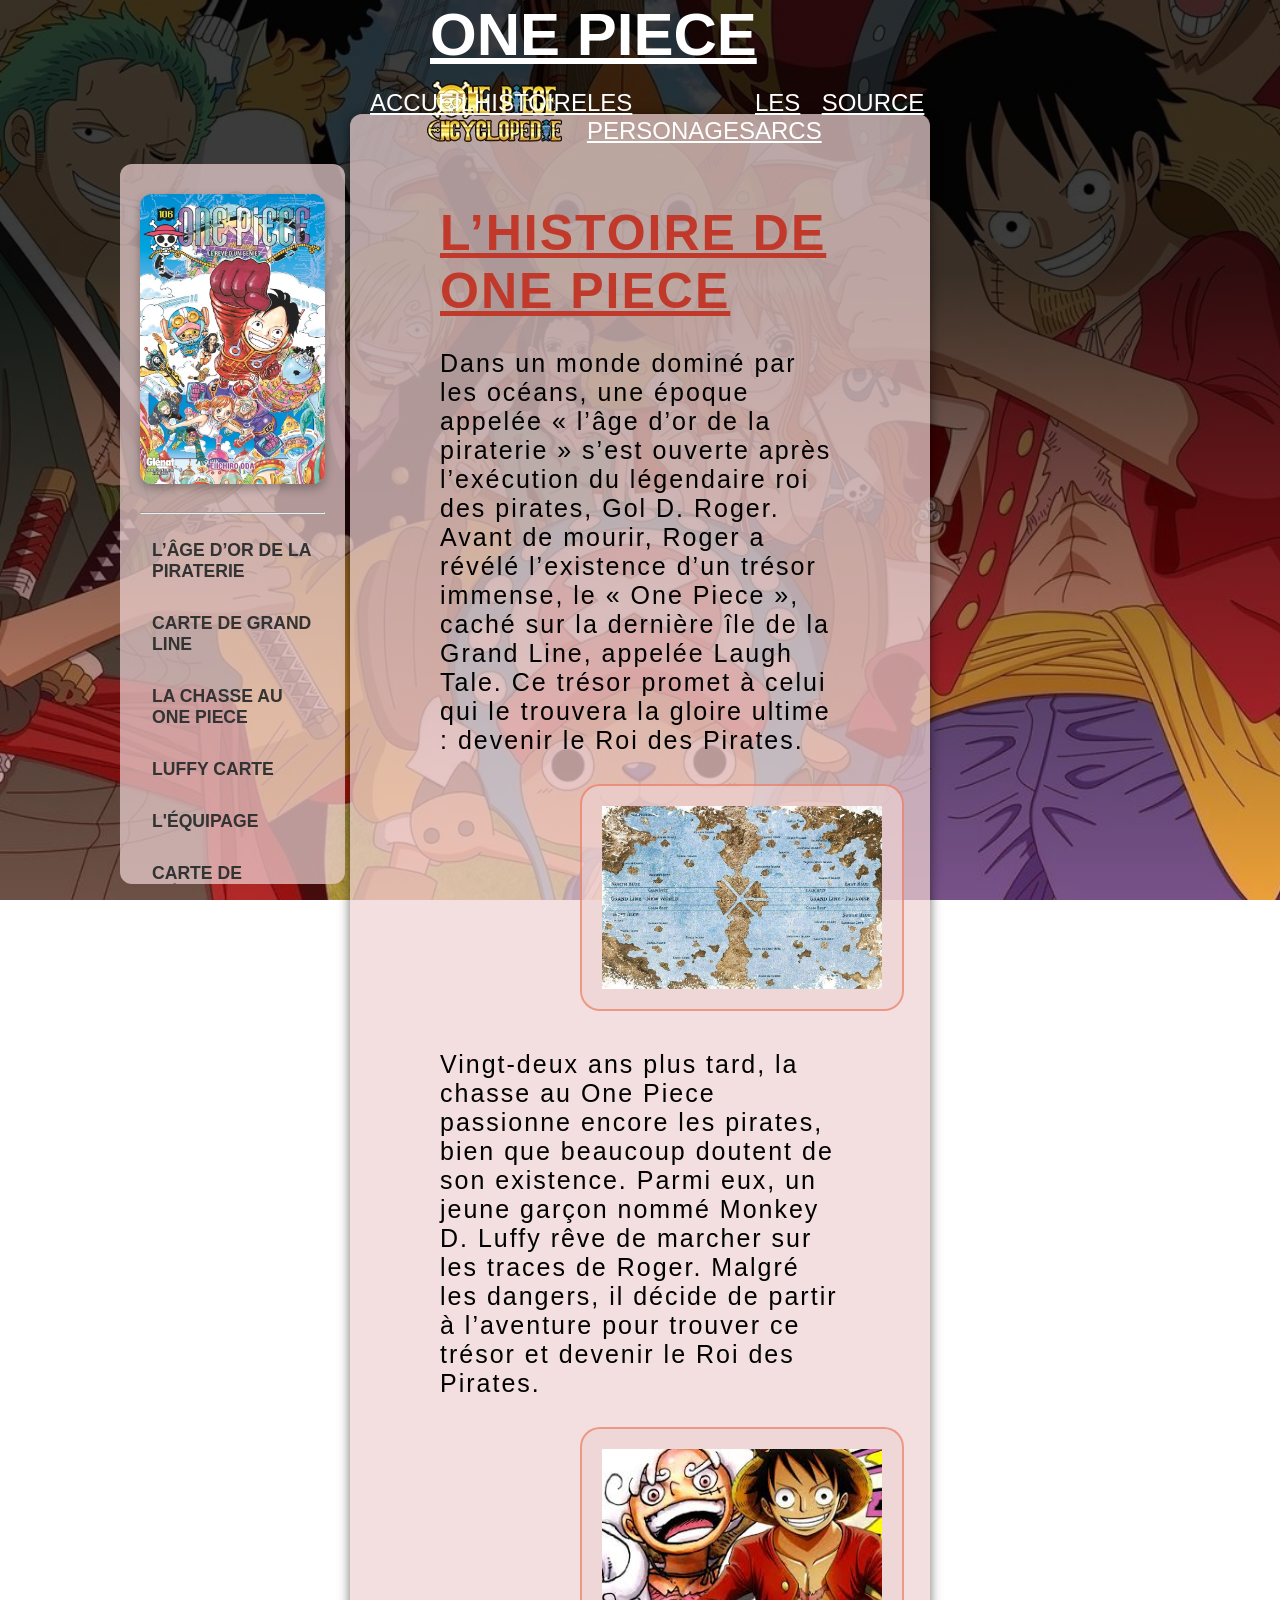
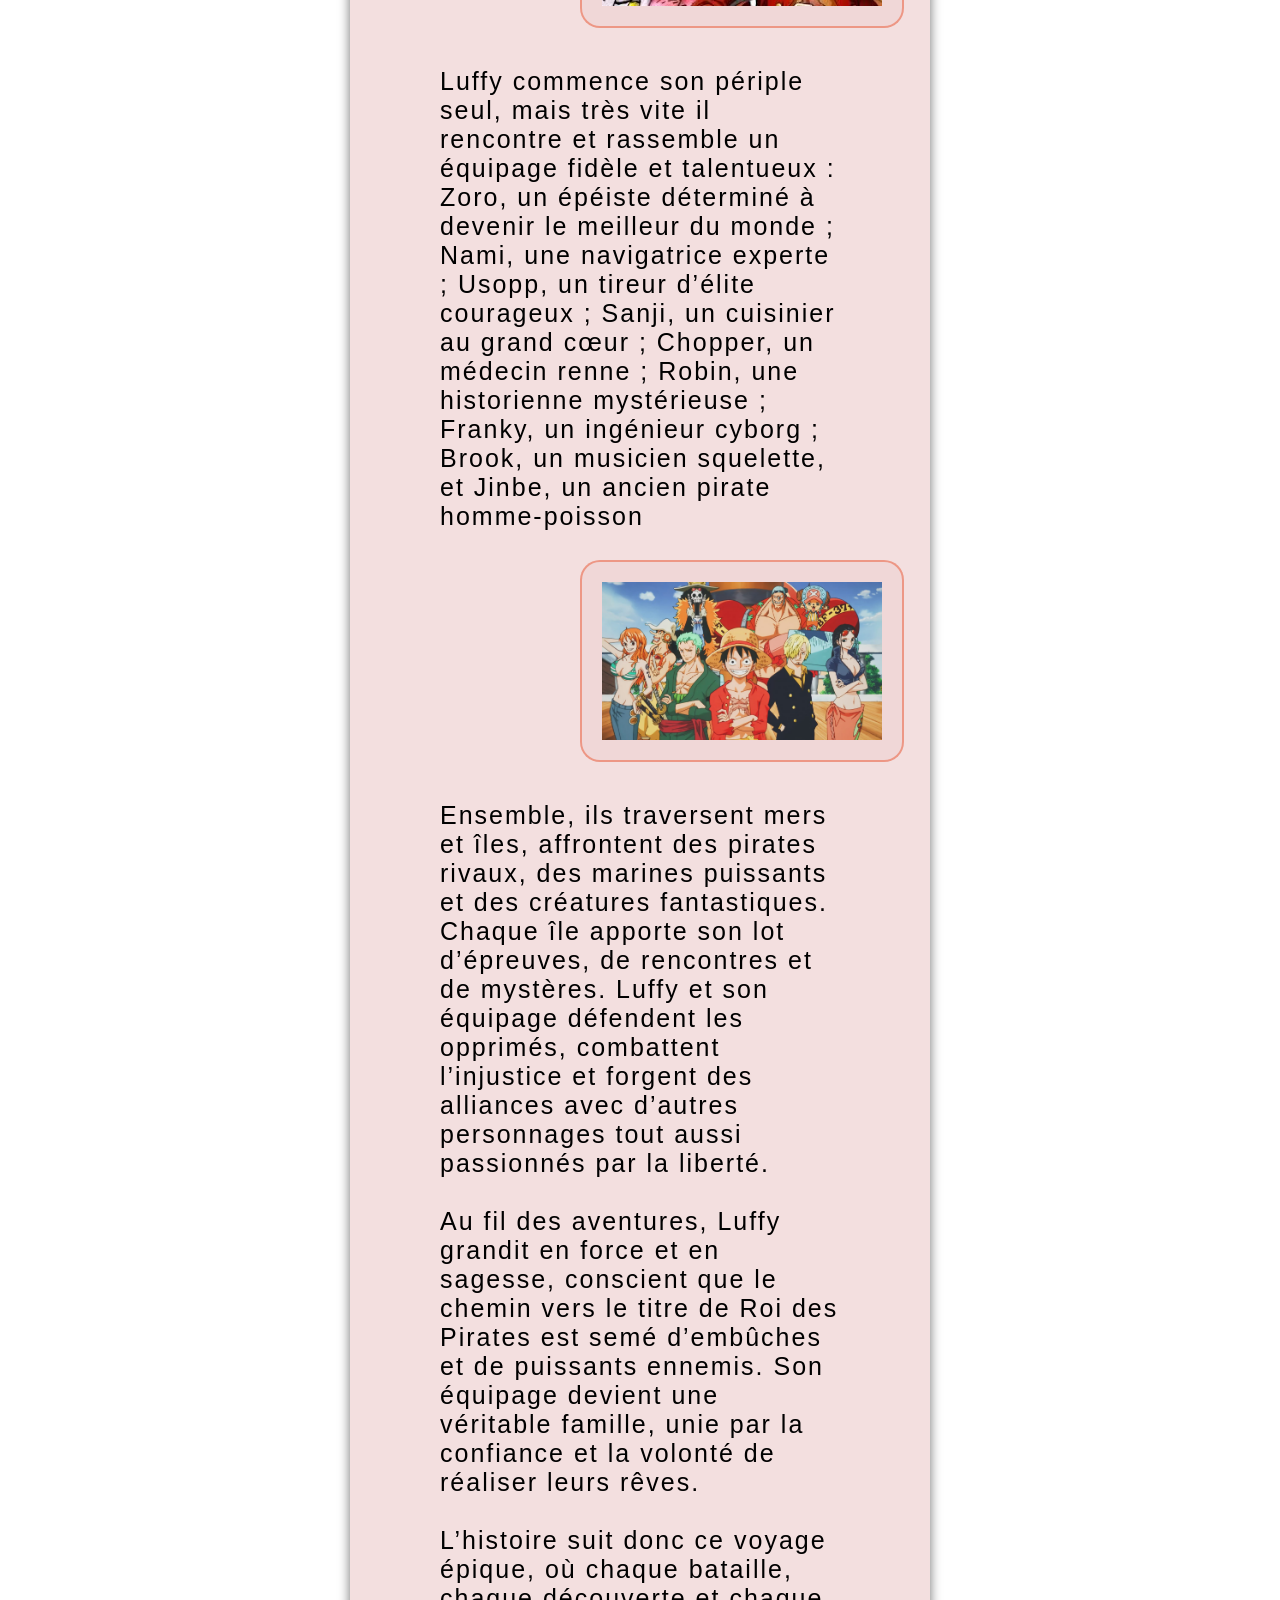
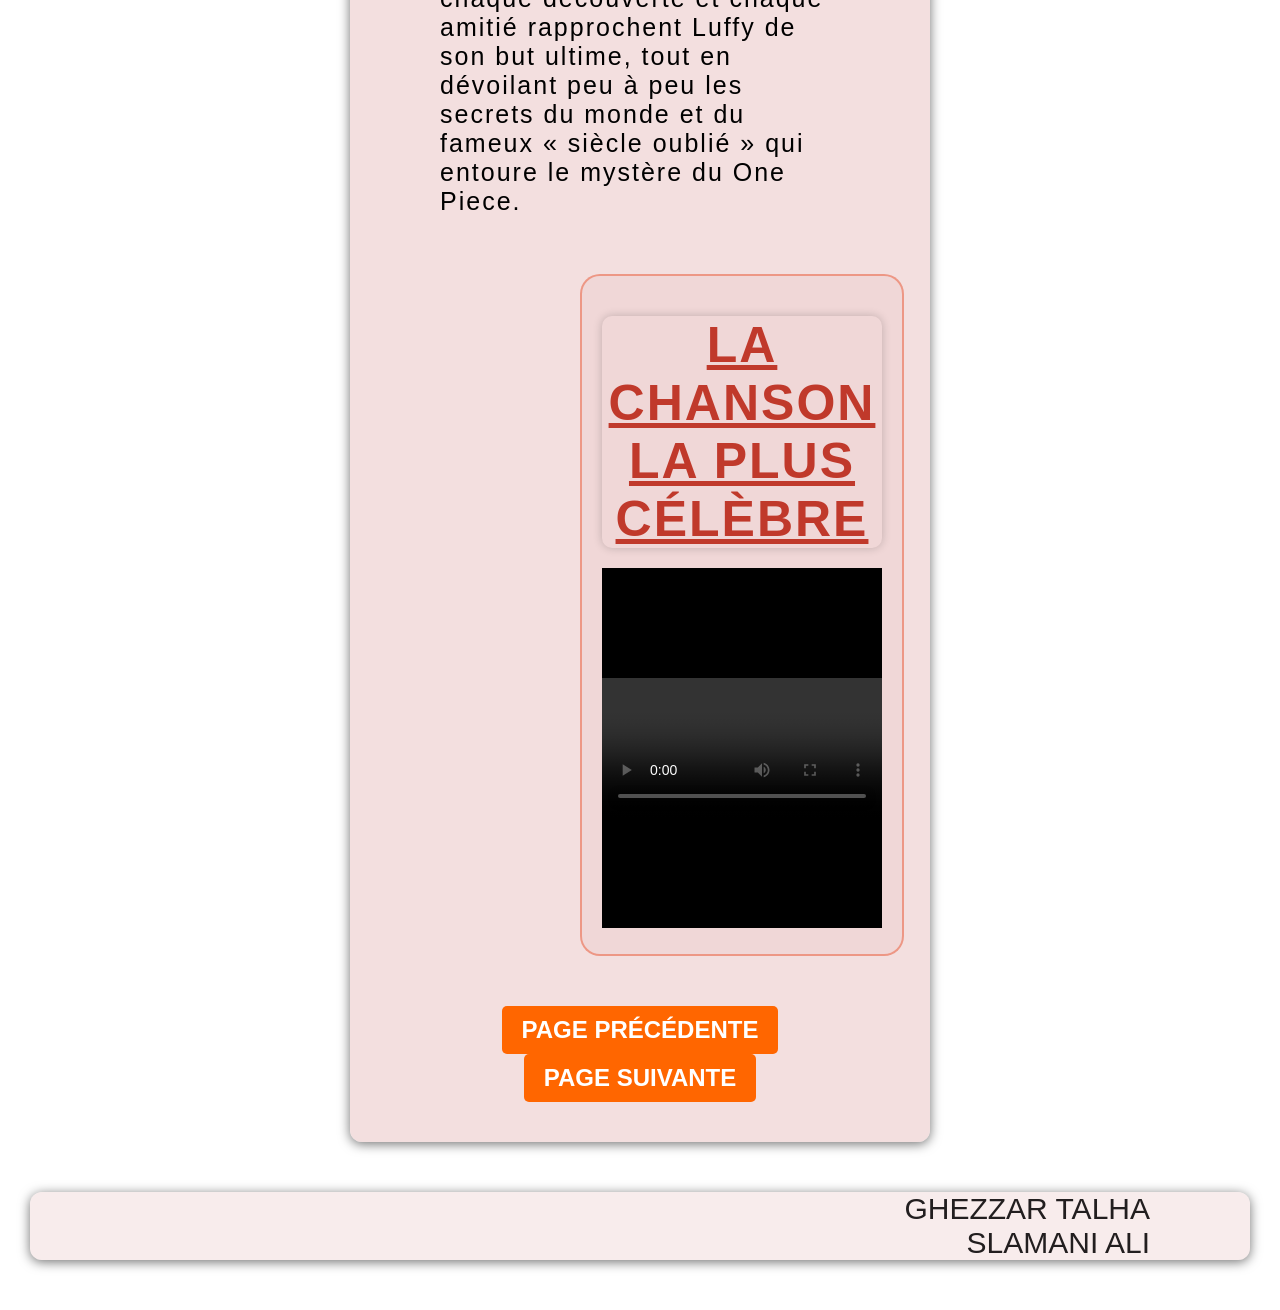
<file: HTML/Histoire.html>
<!DOCTYPE html PUBLIC "-//W3C//DTD XHTML 1.0 Strict//EN"
        "http://www.w3.org/TR/xhtml1/DTD/xhtml1-strict.dtd">
<html xmlns="http://www.w3.org/1999/xhtml" >
<head>
    <title> Histoire de One piece</title>
    <link rel="stylesheet" type="text/css" href="../CSS/SlamaniGhezzar.css" />
    <meta http-equiv="Content-Type" content="text/html charset=utf-8"/>
</head>
<body>
    
    
    <h1><a id="titre">one piece</a></h1>
    <div id="header">
        <p>
            <img src="../Images/ttttttt.jpeg" alt="one piece" />
        </p>  
            
        <ul id="menu">
            <li><a href="index.html">Accueil</a></li>
            <li><a href="Histoire.html">Histoire</a></li>
            <li><a href="Les_personage.html">Les personages</a></li>
            <li><a href="Les_arcs.html">Les arcs</a></li>
            <li><a href="sources.html">Source</a></li>
        </ul>
    </div>
    <div class="sommaire">
        <p>
              <img src="../Images/somaireone.jpg" alt="one piece" />
          </p> 
          <br />
         <hr />
          <br />  
        <ul>
            <li><a href="#histoire"> l’âge d’or de la piraterie </a></li>
            <li><a href="#carte">Carte de Grand Line</a></li>
            <li><a href="#equipage">la chasse au One Piece</a></li>
            <li><a href="#Lufy">Luffy Carte</a></li>
            <li><a href="#eqp">L'équipage</a></li>
            <li><a href="#ceqp"> Carte De L'équipe</a></li>
            <li><a href="#pirates"> les pirates rivaux</a></li>
            <li><a href="#btl"> les bataille</a></li>
            <li><a href="#chanson"> La chanson la plus célèbre</a></li>

        </ul>
        <br />
         <hr />
        <br /> 
    </div>
    <div class="container">
        
        <div id="contenu">
            <h2 id="histoire">L’histoire de One Piece</h2>
            <br/>
            <p>
                Dans un monde dominé par les océans, une époque appelée « l’âge d’or de la piraterie » s’est ouverte après l’exécution du légendaire roi des pirates, Gol D. Roger. Avant de mourir, Roger a révélé l’existence d’un trésor immense, le « One Piece », caché sur la dernière île de la Grand Line, appelée Laugh Tale. Ce trésor promet à celui qui le trouvera la gloire ultime : devenir le Roi des Pirates.  
            </p>
            <br/>
           <p id="carte">
            <img class="box "    src="../Images/carte-one-piece.jpg" alt="carte" title="carte"/>
           </p>
           <br/>
            <p id="equipage">
                Vingt-deux ans plus tard, la chasse au One Piece passionne encore les pirates, bien que beaucoup doutent de son existence. Parmi eux, un jeune garçon nommé Monkey D. Luffy rêve de marcher sur les traces de Roger. Malgré les dangers, il décide de partir à l’aventure pour trouver ce trésor et devenir le Roi des Pirates.
            </p>
            <br/>
            <p id="Lufy">
                <img   class="box "   src="../Images/luffy.jpeg" alt="carte" title="carte"/>
            </p>
            <br/>
            <p id="eqp">
                Luffy commence son périple seul, mais très vite il rencontre et rassemble un équipage fidèle et talentueux : Zoro, un épéiste déterminé à devenir le meilleur du monde ; Nami, une navigatrice experte ; Usopp, un tireur d’élite courageux ; Sanji, un cuisinier au grand cœur ; Chopper, un médecin renne ; Robin, une historienne mystérieuse ; Franky, un ingénieur cyborg ; Brook, un musicien squelette, et Jinbe, un ancien pirate homme-poisson      
            </p>
            <br/>
            <p id="ceqp">
                <img   class="box "    src="../Images/One-Piece.jpeg" alt="lequipages" title="lequipages"/>
            </p>
            <br/>
            <p id="pirates">
                Ensemble, ils traversent mers et îles, affrontent des pirates rivaux, des marines puissants et des créatures fantastiques. Chaque île apporte son lot d’épreuves, de rencontres et de mystères. Luffy et son équipage défendent les opprimés, combattent l’injustice et forgent des alliances avec d’autres personnages tout aussi passionnés par la liberté.           
            </p>
            
            <br/>
            <p >
                Au fil des aventures, Luffy grandit en force et en sagesse, conscient que le chemin vers le titre de Roi des Pirates est semé d’embûches et de puissants ennemis. Son équipage devient une véritable famille, unie par la confiance et la volonté de réaliser leurs rêves.            
            </p>
            <br/>
            
            <p id="btl">
                L’histoire suit donc ce voyage épique, où chaque bataille, chaque découverte et chaque amitié rapprochent Luffy de son but ultime, tout en dévoilant peu à peu les secrets du monde et du fameux « siècle oublié » qui entoure le mystère du One Piece.                  
            </p>
            <br/>
           
            <br />
            <div class= "box video-section" >
                <h2 id="chanson">La chanson la plus célèbre</h2>
                <object width="100%" height="360" data="../Images/la-chansan.mp4" type="video/mp4">
                    <param name="src" value="la-chansan.mp4" />
                    <param name="autoplay" value="true" />
                    <param name="controller" value="true" />
                    <param name="type" value="video/mp4" />
                    Votre navigateur ne supporte pas l'affichage de cette vidéo.
                </object>
            </div>

        </div>

        <div class = "navigation-buttons"> 
            <a href="index.html" class="btn-prese" >Page précédente</a>
            <a href="Les_personage.html" class="btn-suiv" >Page suivante</a>
           
        </div>
                   

    </div>
   
    <div>
        <p id="auteur">GHEZZAR TALHA <br /> SLAMANI ALI</p>
    </div>
    
</body>
</html>
</file>
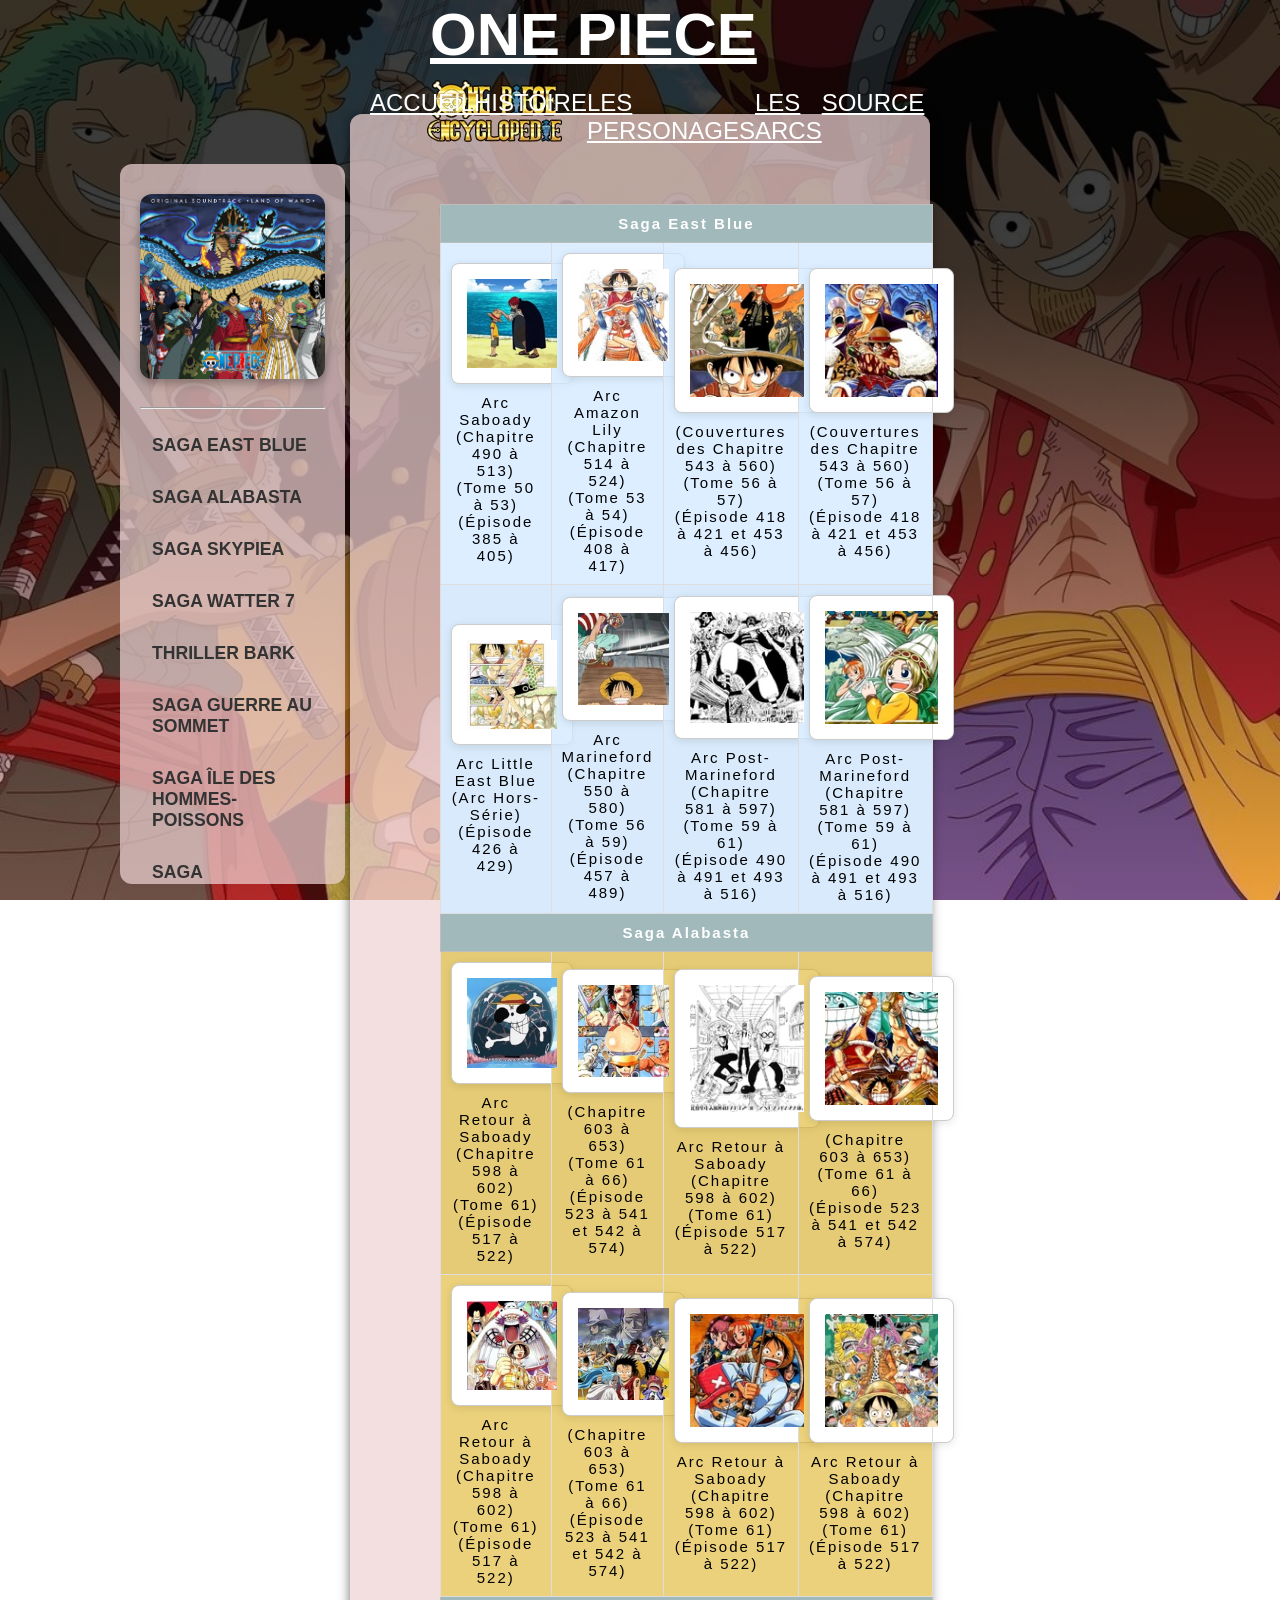
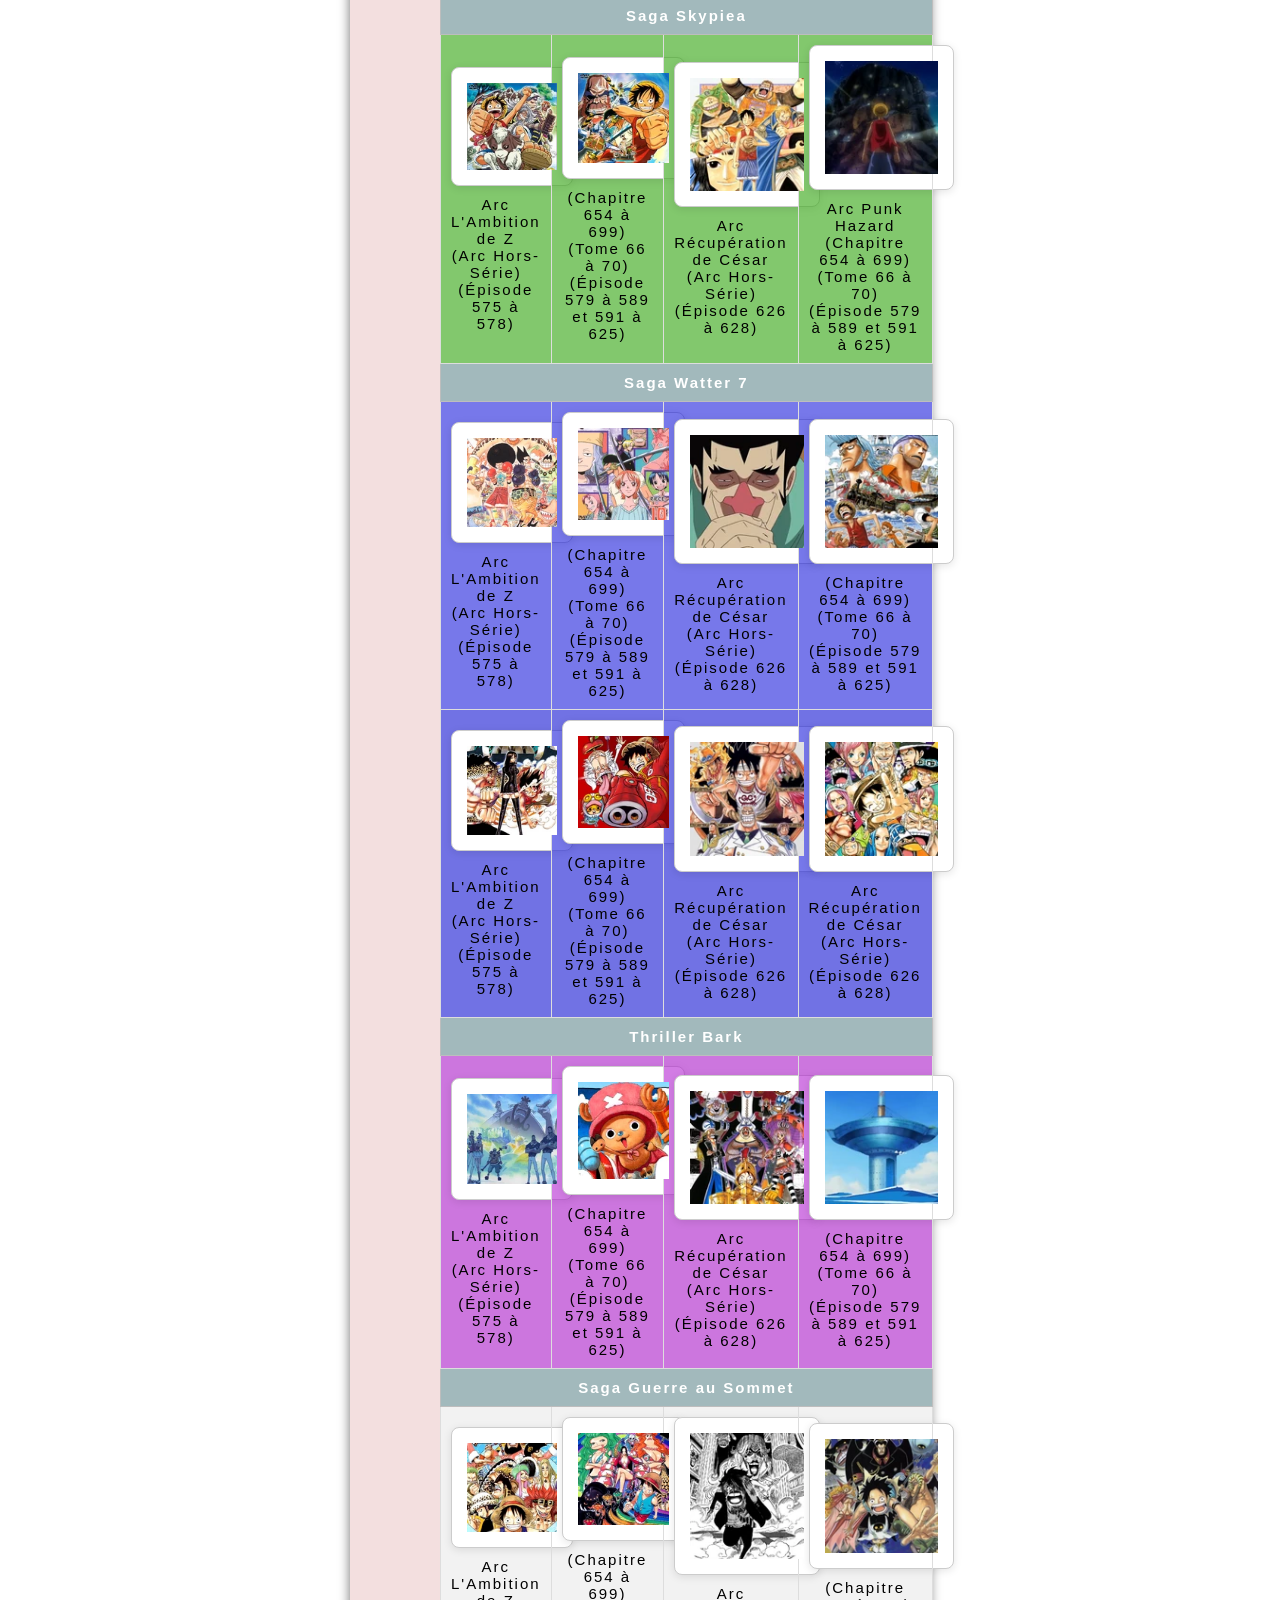
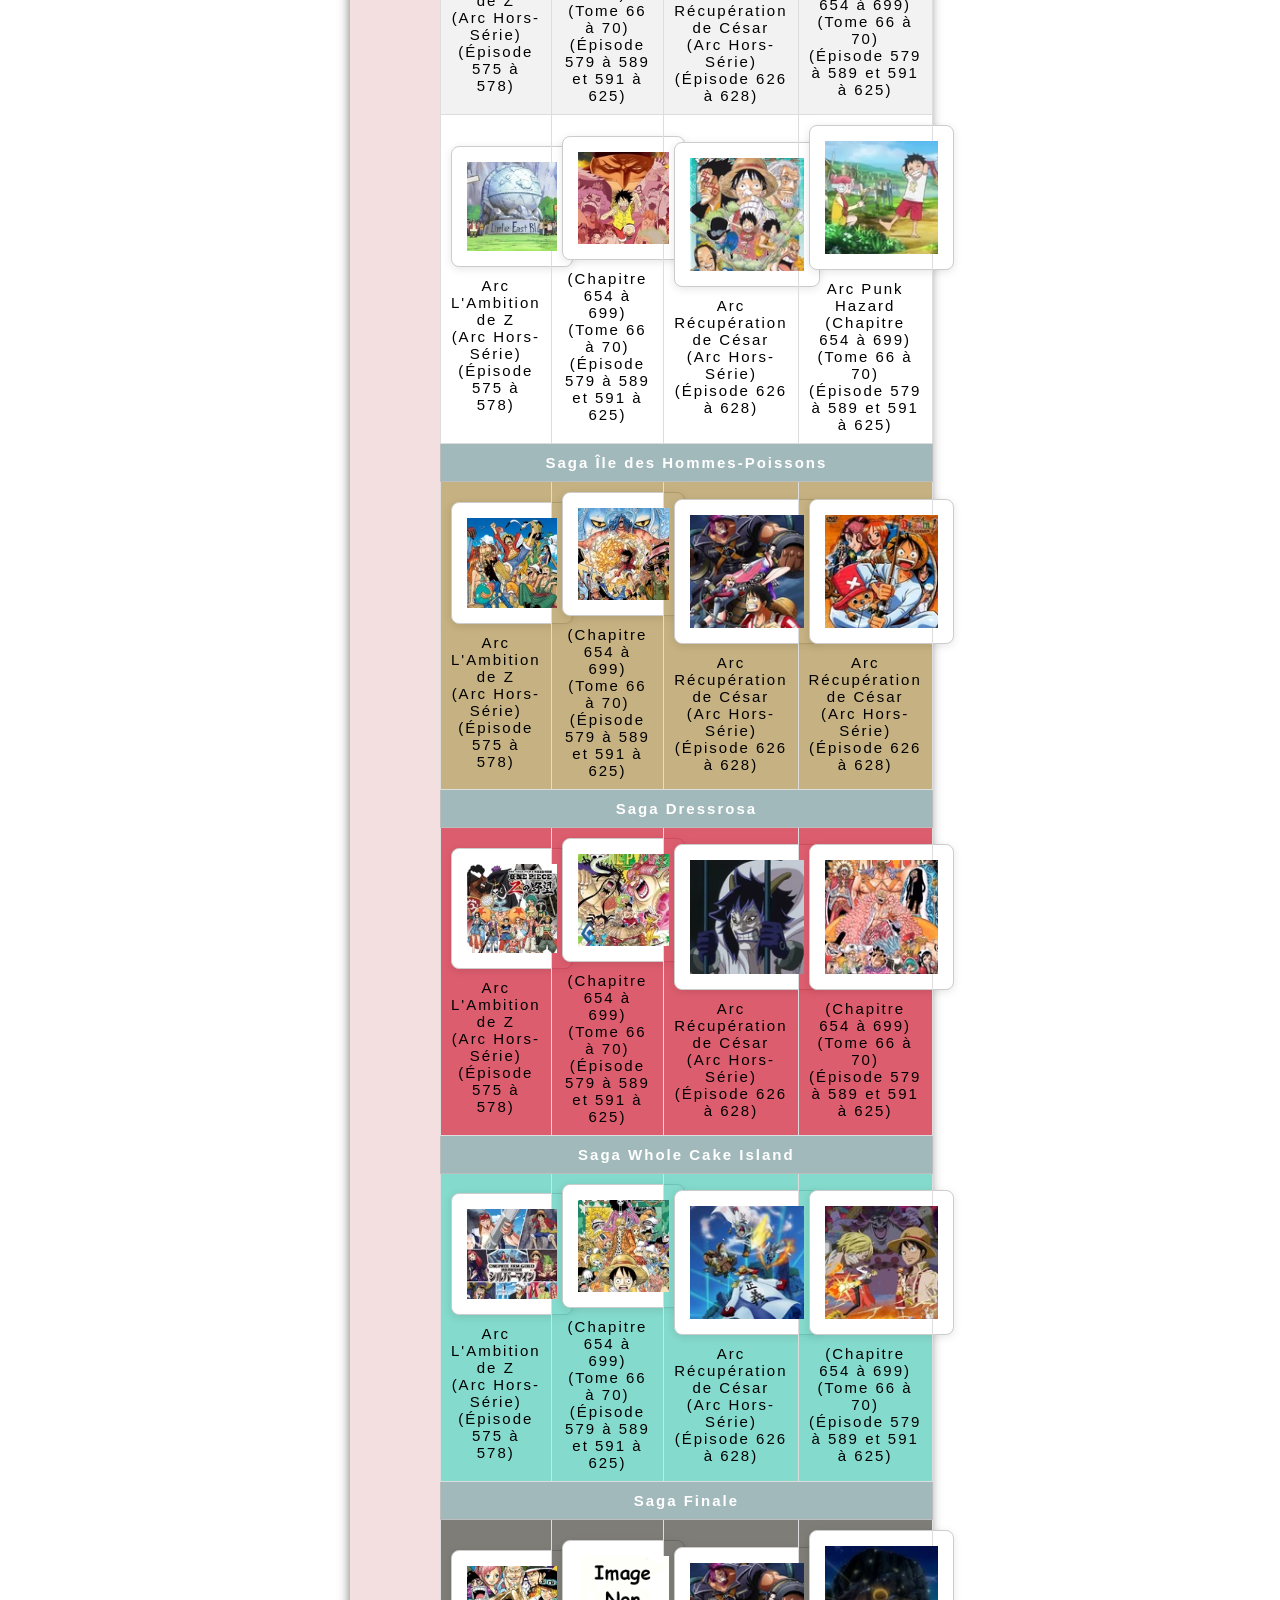
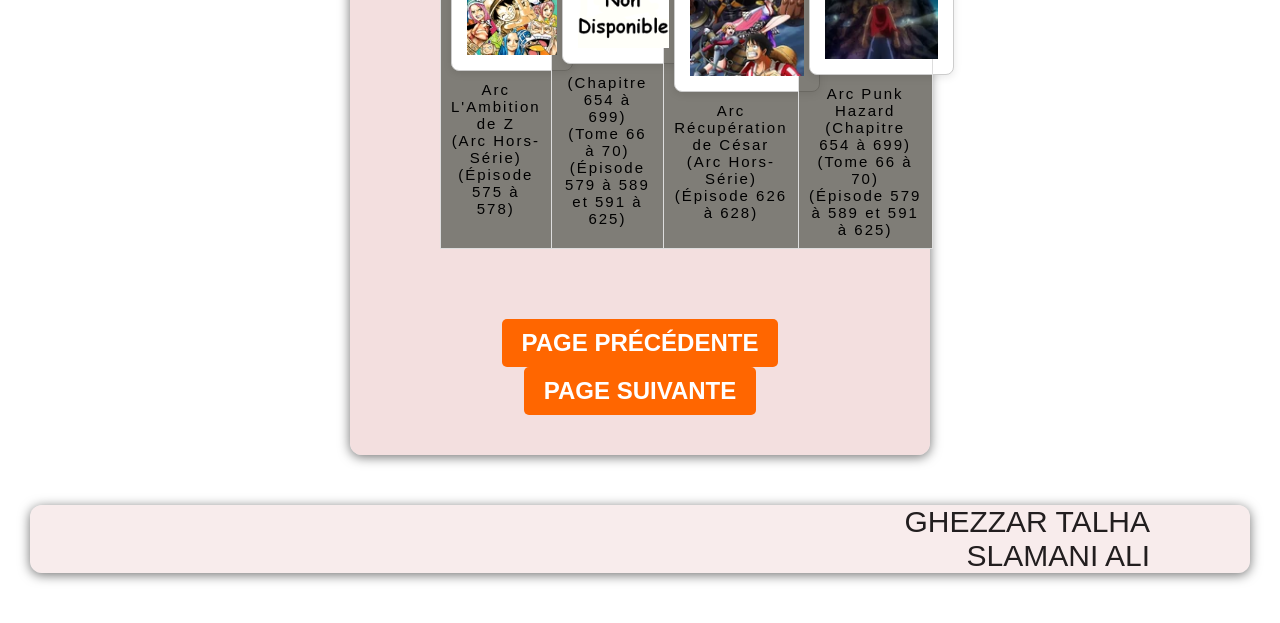
<file: HTML/Les_arcs.html>
<!DOCTYPE html PUBLIC "-//W3C//DTD XHTML 1.0 Strict//EN"
        "http://www.w3.org/TR/xhtml1/DTD/xhtml1-strict.dtd">
<html xmlns="http://www.w3.org/1999/xhtml" xml:lang="en" lang="en">
<head>
    <title>Les arcs de One piece</title>
    <link rel="stylesheet" type="text/css" href="../CSS/SlamaniGhezzar.css" />
    <meta http-equiv="Content-Type" content="text/html charset=utf-8"/>
</head>
<body>
    <h1><a id="titre">one piece</a></h1>
    <div id="header">
        <p>
            <img src="../Images/ttttttt.jpeg" alt="one piece" />
        </p>  
            
        <ul id="menu">
            <li><a href="index.html">Accueil</a></li>
            <li><a href="Histoire.html">Histoire</a></li>
            <li><a href="Les_personage.html">Les personages</a></li>
            <li><a href="Les_arcs.html">Les arcs</a></li>
            <li><a href="sources.html">Source</a></li>
        </ul>
    </div>
    <div class="sommaire">
        <p>
            <img src="../Images/wano.jpg" alt="one piece" />
        </p> 
        <br />
       <hr />
        <br />  
        <ul>
            <li><a href="#east">Saga East Blue</a></li>
            <li><a href="#alb">Saga Alabasta</a></li>
            <li><a href="#sky">Saga Skypiea</a></li>
            <li><a href="#watter">Saga Watter 7</a></li>
            <li><a href="#bark">Thriller Bark</a></li>
            <li><a href="#guerre">Saga Guerre au Sommet</a></li>
            <li><a href="#ile">Saga Île des Hommes-Poissons</a></li>
            <li><a href="#dre">Saga Dressrosa</a></li>
            <li><a href="#isl">Saga Whole Cake Island</a></li>
            <li><a href="#fin">Saga Finale</a></li>

        </ul>
        <br/>
         <hr/>
        <br/>
    </div>
    <div class="container">

      
        <div id="contenu">
            <table>
                <thead>
                    <tr>
                        <th colspan="4" id="east">Saga East Blue</th>
                    </tr>
                </thead>
                <tbody >
                    <tr >
                        <td class="lignebl"> 
                            <img src="../Images/Arc1.png" alt="Arc Saboady" class="carte"/>
                            <p>Arc Saboady</p>
                            <p>(Chapitre 490 à 513)</p>
                            <p>(Tome 50 à 53)</p>
                            <p>(Épisode 385 à 405)</p>
                        </td>
                        <td class="lignebl">
                            <img src="../Images/Arn2.jpg" alt="Arc Amazon Lily" class="carte"/>
                            <p>Arc Amazon Lily</p>
                            <p>(Chapitre 514 à 524)</p>
                            <p>(Tome 53 à 54)</p>
                            <p>(Épisode 408 à 417)</p>
                        </td>
                        <td class="lignebl">
                            <img src="../Images/Arn3.jpg" alt="Des Nouvelles de l'Équipage" class="carte"/>
                            <p>(Couvertures des Chapitre 543 à 560)</p>
                            <p>(Tome 56 à 57)</p>
                            <p>(Épisode 418 à 421 et 453 à 456)</p>
                        </td>
                        <td class="lignebl">
                            <img src="../Images/Arn4.jpg" alt="Des Nouvelles de l'Équipage" class="carte"/>
                            <p>(Couvertures des Chapitre 543 à 560)</p>
                            <p>(Tome 56 à 57)</p>
                            <p>(Épisode 418 à 421 et 453 à 456)</p>
                        </td>
                    </tr>
                    <tr>
                        <td class="lignebl">
                            <img src="../Images/Arn5.jpg" alt="Arc Little East Blue" class="carte"/>
                            <p>Arc Little East Blue</p>
                            <p>(Arc Hors-Série)</p>
                            <p>(Épisode 426 à 429)</p>
                        </td>
                        <td class="lignebl">
                            <img src="../Images/Arn6.jpg" alt="Arc Marineford" class="carte"/>
                            <p>Arc Marineford</p>
                            <p>(Chapitre 550 à 580)</p>
                            <p>(Tome 56 à 59)</p>
                            <p>(Épisode 457 à 489)</p>
                        </td>
                        <td class="lignebl">
                            <img src="../Images/arn7.jpg" alt="Arc Post-Marineford" class="carte"/>
                            <p>Arc Post-Marineford</p>
                            <p>(Chapitre 581 à 597)</p>
                            <p>(Tome 59 à 61)</p>
                            <p>(Épisode 490 à 491 et 493 à 516)</p>
                        </td>
                        <td class="lignebl">
                            <img src="../Images/arn8.jpg" alt="Arc Post-Marineford" class="carte"/>
                            <p>Arc Post-Marineford</p>
                            <p>(Chapitre 581 à 597)</p>
                            <p>(Tome 59 à 61)</p>
                            <p>(Épisode 490 à 491 et 493 à 516)</p>
                        </td>
                    </tr>
              
                    <tr>
                        <th colspan="4" id="alb">Saga Alabasta</th>
                    </tr>
               
                    <tr>
                        <td class="lignegn">
                            <img src="../Images/arn9.jpg" alt="Arc Retour à Saboady" class="carte"/>
                            <p>Arc Retour à Saboady</p>
                            <p>(Chapitre 598 à 602)</p>
                            <p>(Tome 61)</p>
                            <p>(Épisode 517 à 522)</p>
                        </td>
                        <td class="lignegn">
                            <img src="../Images/Arn10.jpg" alt="Arc île des Hommes-Poissons" class="carte"/>                            <p>(Chapitre 603 à 653)</p>
                            <p>(Tome 61 à 66)</p>
                            <p>(Épisode 523 à 541 et 542 à 574)</p>
                        </td>
                        <td class="lignegn">
                            <img src="../Images/arn11.jpg" alt="Arc Retour à Saboady" class="carte"/>
                            <p>Arc Retour à Saboady</p>
                            <p>(Chapitre 598 à 602)</p>
                            <p>(Tome 61)</p>
                            <p>(Épisode 517 à 522)</p>
                        </td>
                        <td class="lignegn">
                            <img src="../Images/Arn12.jpg" alt="Arc île des Hommes-Poissons" class="carte"/>                            <p>(Chapitre 603 à 653)</p>
                            <p>(Tome 61 à 66)</p>
                            <p>(Épisode 523 à 541 et 542 à 574)</p>
                        </td>
                       
                    </tr>
                    <tr>
                        <td class="lignegn">
                            <img src="../Images/Arn13.jpg" alt="Arc Retour à Saboady" class="carte"/>
                            <p>Arc Retour à Saboady</p>
                            <p>(Chapitre 598 à 602)</p>
                            <p>(Tome 61)</p>
                            <p>(Épisode 517 à 522)</p>
                        </td>
                        <td class="lignegn">
                            <img src="../Images/Arn14.jpg" alt="Arc île des Hommes-Poissons" class="carte"/>                            <p>(Chapitre 603 à 653)</p>
                            <p>(Tome 61 à 66)</p>
                            <p>(Épisode 523 à 541 et 542 à 574)</p>
                        </td>
                        <td class="lignegn">
                            <img src="../Images/arn15.jpg" alt="Arc Retour à Saboady" class="carte"/>
                            <p>Arc Retour à Saboady</p>
                            <p>(Chapitre 598 à 602)</p>
                            <p>(Tome 61)</p>
                            <p>(Épisode 517 à 522)</p>
                        </td>
                        <td class="lignegn">
                            <img src="../Images/arn48.jpg" alt="Arc Retour à Saboady" class="carte"/>
                            <p>Arc Retour à Saboady</p>
                            <p>(Chapitre 598 à 602)</p>
                            <p>(Tome 61)</p>
                            <p>(Épisode 517 à 522)</p>
                        </td>
                    </tr>
               
                    <tr>
                        <th colspan="4" id="sky">Saga Skypiea</th>
                    </tr>
                
                    <tr>
                        <td class="lignevr">
                            <img src="../Images/arn.jpg" alt="Arc L'Ambition de Z" class="carte"/>
                            <p>Arc L'Ambition de Z</p>
                            <p>(Arc Hors-Série)</p>
                            <p>(Épisode 575 à 578)</p>
                        </td>
                        <td class="lignevr">
                            <img src="../Images/arn17.jpg" alt="Arc Punk Hazard" class="carte"/>                            <p>(Chapitre 654 à 699)</p>
                            <p>(Tome 66 à 70)</p>
                            <p>(Épisode 579 à 589 et 591 à 625)</p>
                        </td>
                        <td class="lignevr">
                            <img src="../Images/Arn18.jpg" alt="Arc Récupération de César" class="carte"/>
                            <p>Arc Récupération de César</p>
                            <p>(Arc Hors-Série)</p>
                            <p>(Épisode 626 à 628)</p>
                        </td>
                        <td class="lignevr">
                            <img src="../Images/arn20.jpg" alt="Arc Punk Hazard" class="carte"/>
                            <p>Arc Punk Hazard</p>
                            <p>(Chapitre 654 à 699)</p>
                            <p>(Tome 66 à 70)</p>
                            <p>(Épisode 579 à 589 et 591 à 625)</p>
                        </td>
                    </tr>
       
                    <tr>
                        <th colspan="4" id="watter">Saga Watter 7</th>
                    </tr>
           
                    <tr>
                        <td class="ligneblf">
                            <img src="../Images/Arn21.jpg" alt="Arc L'Ambition de Z" class="carte"/>
                            <p>Arc L'Ambition de Z</p>
                            <p>(Arc Hors-Série)</p>
                            <p>(Épisode 575 à 578)</p>
                        </td>
                        <td class="ligneblf">
                            <img src="../Images/arn22.jpg" alt="Arc Punk Hazard" class="carte"/>                            <p>(Chapitre 654 à 699)</p>
                            <p>(Tome 66 à 70)</p>
                            <p>(Épisode 579 à 589 et 591 à 625)</p>
                        </td>
                        <td class="ligneblf"> 
                            <img src="../Images/arn23.jpg" alt="Arc Récupération de César" class="carte"/>
                            <p>Arc Récupération de César</p>
                            <p>(Arc Hors-Série)</p>
                            <p>(Épisode 626 à 628)</p>
                        </td>
                        <td class="ligneblf">
                            <img src="../Images/Arn24.jpg" alt="Arc Punk Hazard" class="carte"/>                            <p>(Chapitre 654 à 699)</p>
                            <p>(Tome 66 à 70)</p>
                            <p>(Épisode 579 à 589 et 591 à 625)</p>
                        </td>
                    </tr>
                    <tr>
                        <td class="ligneblf">
                            <img src="../Images/Arn25.jpg" alt="Arc L'Ambition de Z" class="carte"/>
                            <p>Arc L'Ambition de Z</p>
                            <p>(Arc Hors-Série)</p>
                            <p>(Épisode 575 à 578)</p>
                        </td>
                        <td class="ligneblf">
                            <img src="../Images/arn26.jpg" alt="Arc Punk Hazard" class="carte"/>                            <p>(Chapitre 654 à 699)</p>
                            <p>(Tome 66 à 70)</p>
                            <p>(Épisode 579 à 589 et 591 à 625)</p>
                        </td>
                        <td class="ligneblf">
                            <img src="../Images/Arn27.jpg" alt="Arc Récupération de César" class="carte"/>
                            <p>Arc Récupération de César</p>
                            <p>(Arc Hors-Série)</p>
                            <p>(Épisode 626 à 628)</p>
                        </td>
                        <td class="ligneblf">
                            <img src="../Images/arn51.jpg" alt="Arc Récupération de César" class="carte"/>
                            <p>Arc Récupération de César</p>
                            <p>(Arc Hors-Série)</p>
                            <p>(Épisode 626 à 628)</p>
                        </td>
                       
                    </tr>
              
                    <tr>
                        <th colspan="4" id="bark">Thriller Bark</th>
                    </tr>
                
                    <tr>
                        <td class="lignevio">
                            <img src="../Images/arn28.jpg" alt="Arc L'Ambition de Z" class="carte"/>
                            <p>Arc L'Ambition de Z</p>
                            <p>(Arc Hors-Série)</p>
                            <p>(Épisode 575 à 578)</p>
                        </td>
                        <td class="lignevio">
                            <img src="../Images/arn29.jpg" alt="Arc Punk Hazard" class="carte"/>                            <p>(Chapitre 654 à 699)</p>
                            <p>(Tome 66 à 70)</p>
                            <p>(Épisode 579 à 589 et 591 à 625)</p>
                        </td>
                        <td class="lignevio">
                            <img src="../Images/Arn30.jpg" alt="Arc Récupération de César" class="carte"/>
                            <p>Arc Récupération de César</p>
                            <p>(Arc Hors-Série)</p>
                            <p>(Épisode 626 à 628)</p>
                        </td>
                        <td class="lignevio">
                            <img src="../Images/arn31.jpg" alt="Arc Punk Hazard" class="carte"/>                            <p>(Chapitre 654 à 699)</p>
                            <p>(Tome 66 à 70)</p>
                            <p>(Épisode 579 à 589 et 591 à 625)</p>
                        </td>
                    </tr>
      
                <tr>
                    <th colspan="4" id="guerre">Saga Guerre au Sommet</th>
                </tr>
           
                <tr>
                    <td>
                        <img src="../Images/Arn32.jpg" alt="Arc L'Ambition de Z" class="carte"/>
                        <p>Arc L'Ambition de Z</p>
                        <p>(Arc Hors-Série)</p>
                        <p>(Épisode 575 à 578)</p>
                    </td>
                    <td>
                        <img src="../Images/Arn33.jpg" alt="Arc Punk Hazard" class="carte"/>                        <p>(Chapitre 654 à 699)</p>
                        <p>(Tome 66 à 70)</p>
                        <p>(Épisode 579 à 589 et 591 à 625)</p>
                    </td>
                    <td>
                        <img src="../Images/arn34.jpg" alt="Arc Récupération de César" class="carte"/>
                        <p>Arc Récupération de César</p>
                        <p>(Arc Hors-Série)</p>
                        <p>(Épisode 626 à 628)</p>
                    </td>
                    <td>
                        <img src="../Images/Arn35.jpg" alt="Arc Punk Hazard" class="carte"/>                        <p>(Chapitre 654 à 699)</p>
                        <p>(Tome 66 à 70)</p>
                        <p>(Épisode 579 à 589 et 591 à 625)</p>
                    </td>
                </tr>
                <tr>
                    <td>
                        <img src="../Images/arn36.jpg" alt="Arc L'Ambition de Z" class="carte"/>
                        <p>Arc L'Ambition de Z</p>
                        <p>(Arc Hors-Série)</p>
                        <p>(Épisode 575 à 578)</p>
                    </td>
                    <td>
                        <img src="../Images/Arn37.jpg" alt="Arc Punk Hazard" class="carte"/>                        <p>(Chapitre 654 à 699)</p>
                        <p>(Tome 66 à 70)</p>
                        <p>(Épisode 579 à 589 et 591 à 625)</p>
                    </td>
                    <td>
                        <img src="../Images/arn38.gpg" alt="Arc Récupération de César" class="carte"/>
                        <p>Arc Récupération de César</p>
                        <p>(Arc Hors-Série)</p>
                        <p>(Épisode 626 à 628)</p>
                    </td>
                    <td>
                        <img src="../Images/arn39.jpg" alt="Arc Punk Hazard" class="carte"/>
                        <p>Arc Punk Hazard</p>
                        <p>(Chapitre 654 à 699)</p>
                        <p>(Tome 66 à 70)</p>
                        <p>(Épisode 579 à 589 et 591 à 625)</p>
                    </td>
                </tr>
            
           
                <tr>
                    <th colspan="4" id="ile">Saga Île des Hommes-Poissons</th>
                </tr>
           
                <tr>
                    <td class="lignemar">
                        <img src="../Images/arn40.jpg" alt="Arc L'Ambition de Z" class="carte"/>
                        <p>Arc L'Ambition de Z</p>
                        <p>(Arc Hors-Série)</p>
                        <p>(Épisode 575 à 578)</p>
                    </td>
                    <td class="lignemar">
                        <img src="../Images/Arn41.jpg" alt="Arc Punk Hazard" class="carte"/>                        <p>(Chapitre 654 à 699)</p>
                        <p>(Tome 66 à 70)</p>
                        <p>(Épisode 579 à 589 et 591 à 625)</p>
                    </td>
                    <td class="lignemar">
                        <img src="../Images/arn42.jpg" alt="Arc Récupération de César" class="carte"/>
                        <p>Arc Récupération de César</p>
                        <p>(Arc Hors-Série)</p>
                        <p>(Épisode 626 à 628)</p>
                    </td>
                    <td class="lignemar">
                        <img src="../Images/arn15.jpg" alt="Arc Récupération de César" class="carte"/>
                        <p>Arc Récupération de César</p>
                        <p>(Arc Hors-Série)</p>
                        <p>(Épisode 626 à 628)</p>
                    </td>
                </tr>
            
                <tr>
                    <th colspan="4" id="dre">Saga Dressrosa</th>
                </tr>
            
                <tr>
                    <td class="lignerg">
                        <img src="../Images/arn43.jpg" alt="Arc L'Ambition de Z" class="carte"/>
                        <p>Arc L'Ambition de Z</p>
                        <p>(Arc Hors-Série)</p>
                        <p>(Épisode 575 à 578)</p>
                    </td>
                    <td class="lignerg">
                        <img src="../Images/arn52.jpg" alt="Arc Punk Hazard" class="carte"/>                        <p>(Chapitre 654 à 699)</p>
                        <p>(Tome 66 à 70)</p>
                        <p>(Épisode 579 à 589 et 591 à 625)</p>
                    </td>
                    <td class="lignerg">
                        <img src="../Images/arn45.jpg" alt="Arc Récupération de César" class="carte"/>
                        <p>Arc Récupération de César</p>
                        <p>(Arc Hors-Série)</p>
                        <p>(Épisode 626 à 628)</p>
                    </td>
                    <td class="lignerg">
                        <img src="../Images/arn46.jpg" alt="Arc Punk Hazard" class="carte"/>                        <p>(Chapitre 654 à 699)</p>
                        <p>(Tome 66 à 70)</p>
                        <p>(Épisode 579 à 589 et 591 à 625)</p>
                    </td>
                </tr>
            
                <tr>
                    <th colspan="4" id="isl">Saga Whole Cake Island</th>
                </tr>
          
                <tr>
                    <td class="lignebn"> 
                        <img src="../Images/arn47.jpg" alt="Arc L'Ambition de Z" class="carte"/>
                        <p>Arc L'Ambition de Z</p>
                        <p>(Arc Hors-Série)</p>
                        <p>(Épisode 575 à 578)</p>
                    </td>
                    <td class="lignebn">
                        <img src="../Images/arn48.jpg" alt="Arc Punk Hazard" class="carte"/>                        <p>(Chapitre 654 à 699)</p>
                        <p>(Tome 66 à 70)</p>
                        <p>(Épisode 579 à 589 et 591 à 625)</p>
                    </td>
                    <td class="lignebn">
                        <img src="../Images/arn49.jpg" alt="Arc Récupération de César" class="carte"/>
                        <p>Arc Récupération de César</p>
                        <p>(Arc Hors-Série)</p>
                        <p>(Épisode 626 à 628)</p>
                    </td>
                    <td class="lignebn">
                        <img src="../Images/arn50.jpg" alt="Arc Punk Hazard" class="carte"/>                        <p>(Chapitre 654 à 699)</p>
                        <p>(Tome 66 à 70)</p>
                        <p>(Épisode 579 à 589 et 591 à 625)</p>
                    </td>
                </tr>
            
                <tr>
                    <th colspan="4" id="fin">Saga Finale</th>
                </tr>
           
                <tr>
                    <td class="lignea" >
                        <img src="../Images/arn51.jpg" alt="Arc L'Ambition de Z" class="carte"/>
                        <p>Arc L'Ambition de Z</p>
                        <p>(Arc Hors-Série)</p>
                        <p>(Épisode 575 à 578)</p>
                    </td>
                    <td class="lignea">
                        <img src="../Images/arn53.jpg" alt="Arc Punk Hazard" class="carte"/>                        <p>(Chapitre 654 à 699)</p>
                        <p>(Tome 66 à 70)</p>
                        <p>(Épisode 579 à 589 et 591 à 625)</p>
                    </td>
                    <td class="lignea">
                        <img src="../Images/arn55.jpg" alt="Arc Récupération de César" class="carte"/>
                        <p>Arc Récupération de César</p>
                        <p>(Arc Hors-Série)</p>
                        <p>(Épisode 626 à 628)</p>
                    </td>
                    <td class="lignea">
                        <img src="../Images/arn20.jpg" alt="Arc Punk Hazard" class="carte"/>
                        <p>Arc Punk Hazard</Dp>
                        <p>(Chapitre 654 à 699)</p>
                        <p>(Tome 66 à 70)</p>
                        <p>(Épisode 579 à 589 et 591 à 625)</p>
                    </td>
                </tr>
            </tbody>
            </table>
        </div>

        
        

        <div class = "navigation-buttons">  
            <a href="Les_personage.html" class="btn-prese" >Page précédente</a>
            <a href="sources.html" class="btn-suiv" >Page suivante</a>
          
        </div>
                   

    </div>
    <p id="auteur"> GHEZZAR TALHA <br /> SLAMANI ALI</p>
    
</body>
</html>
</file>
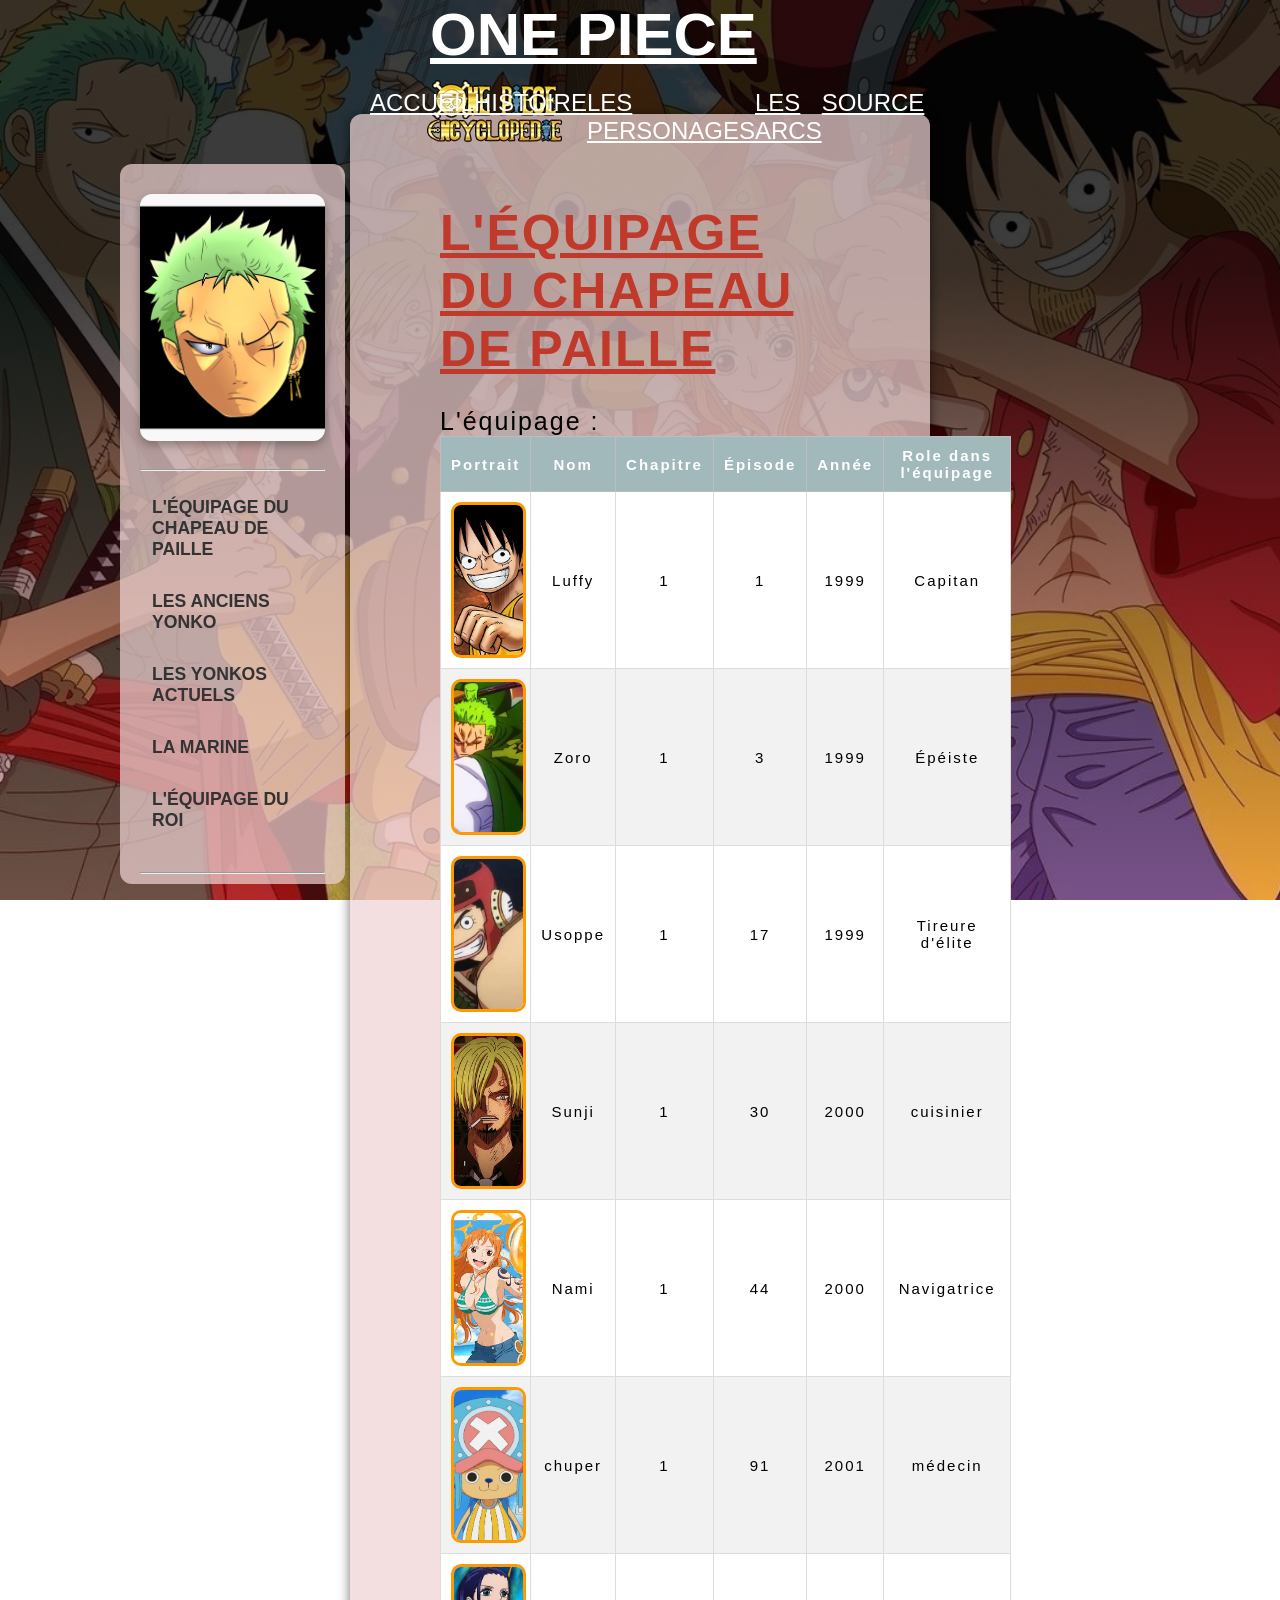
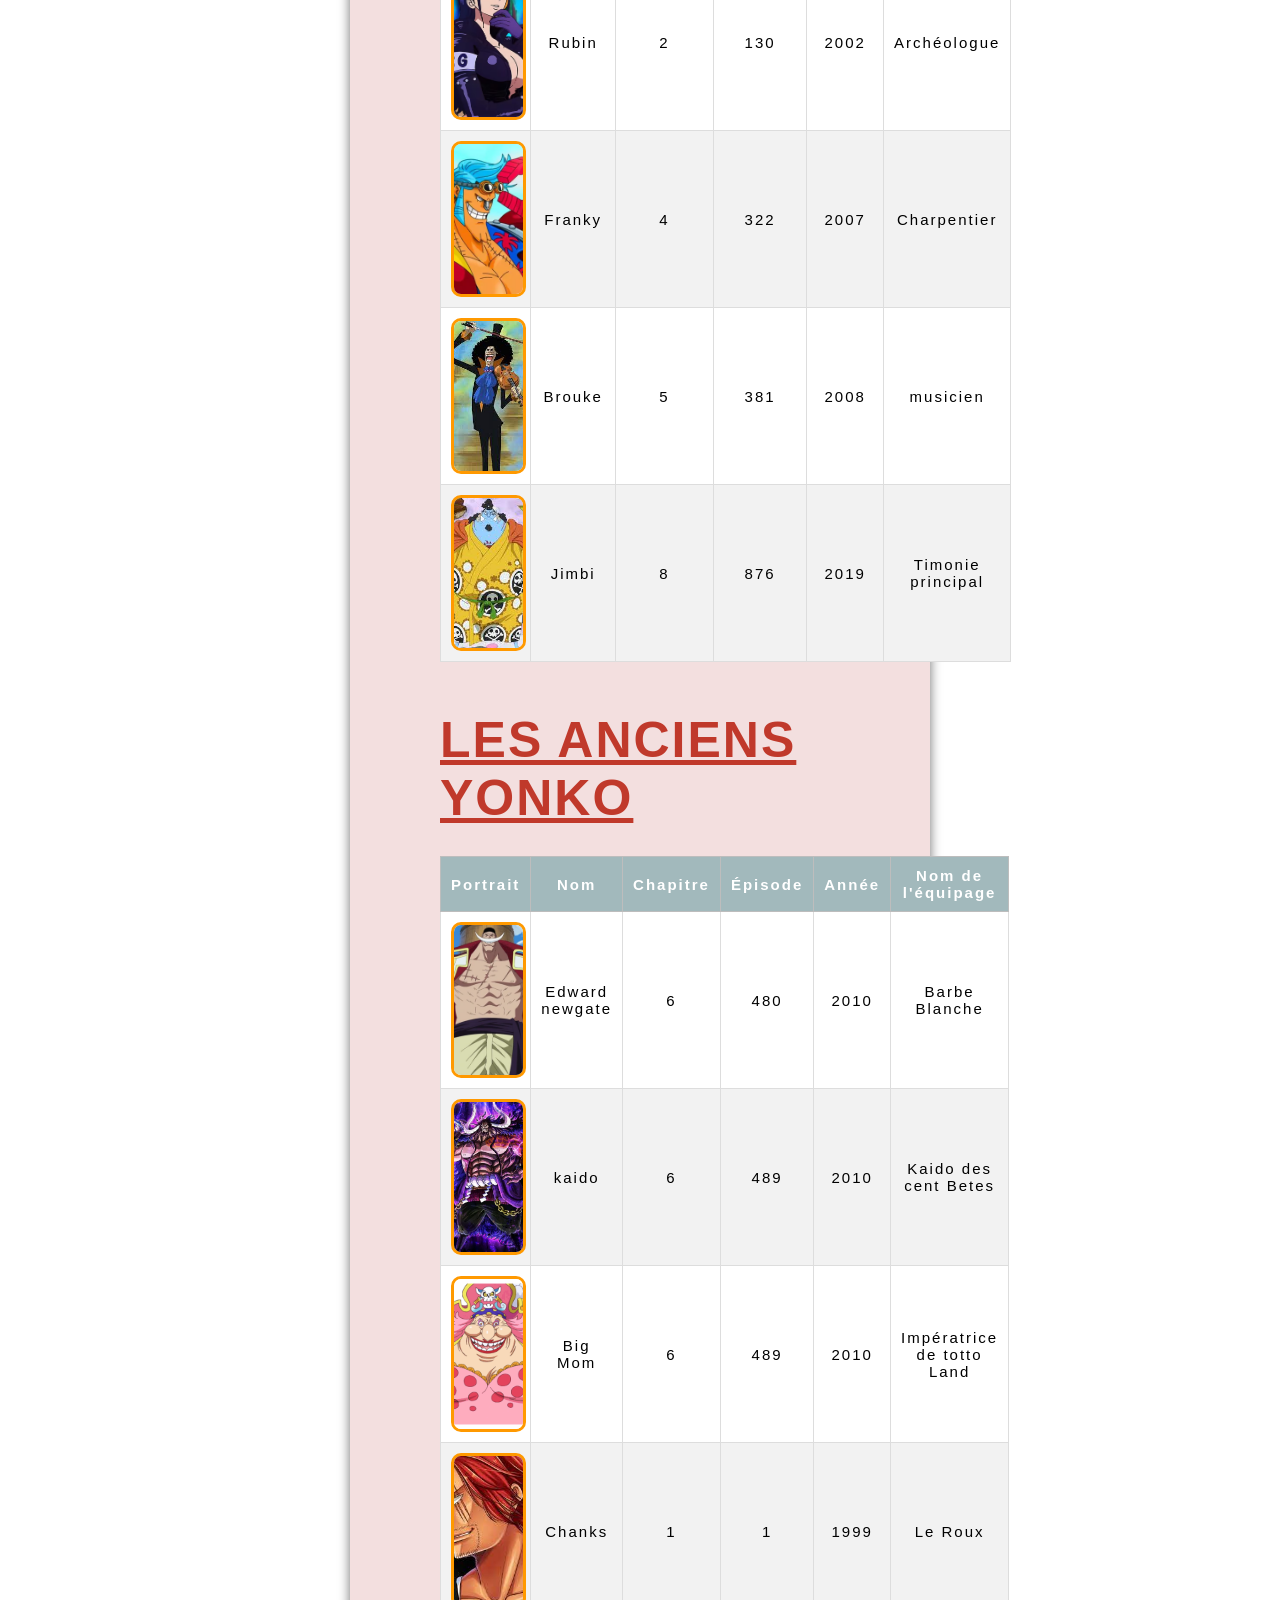
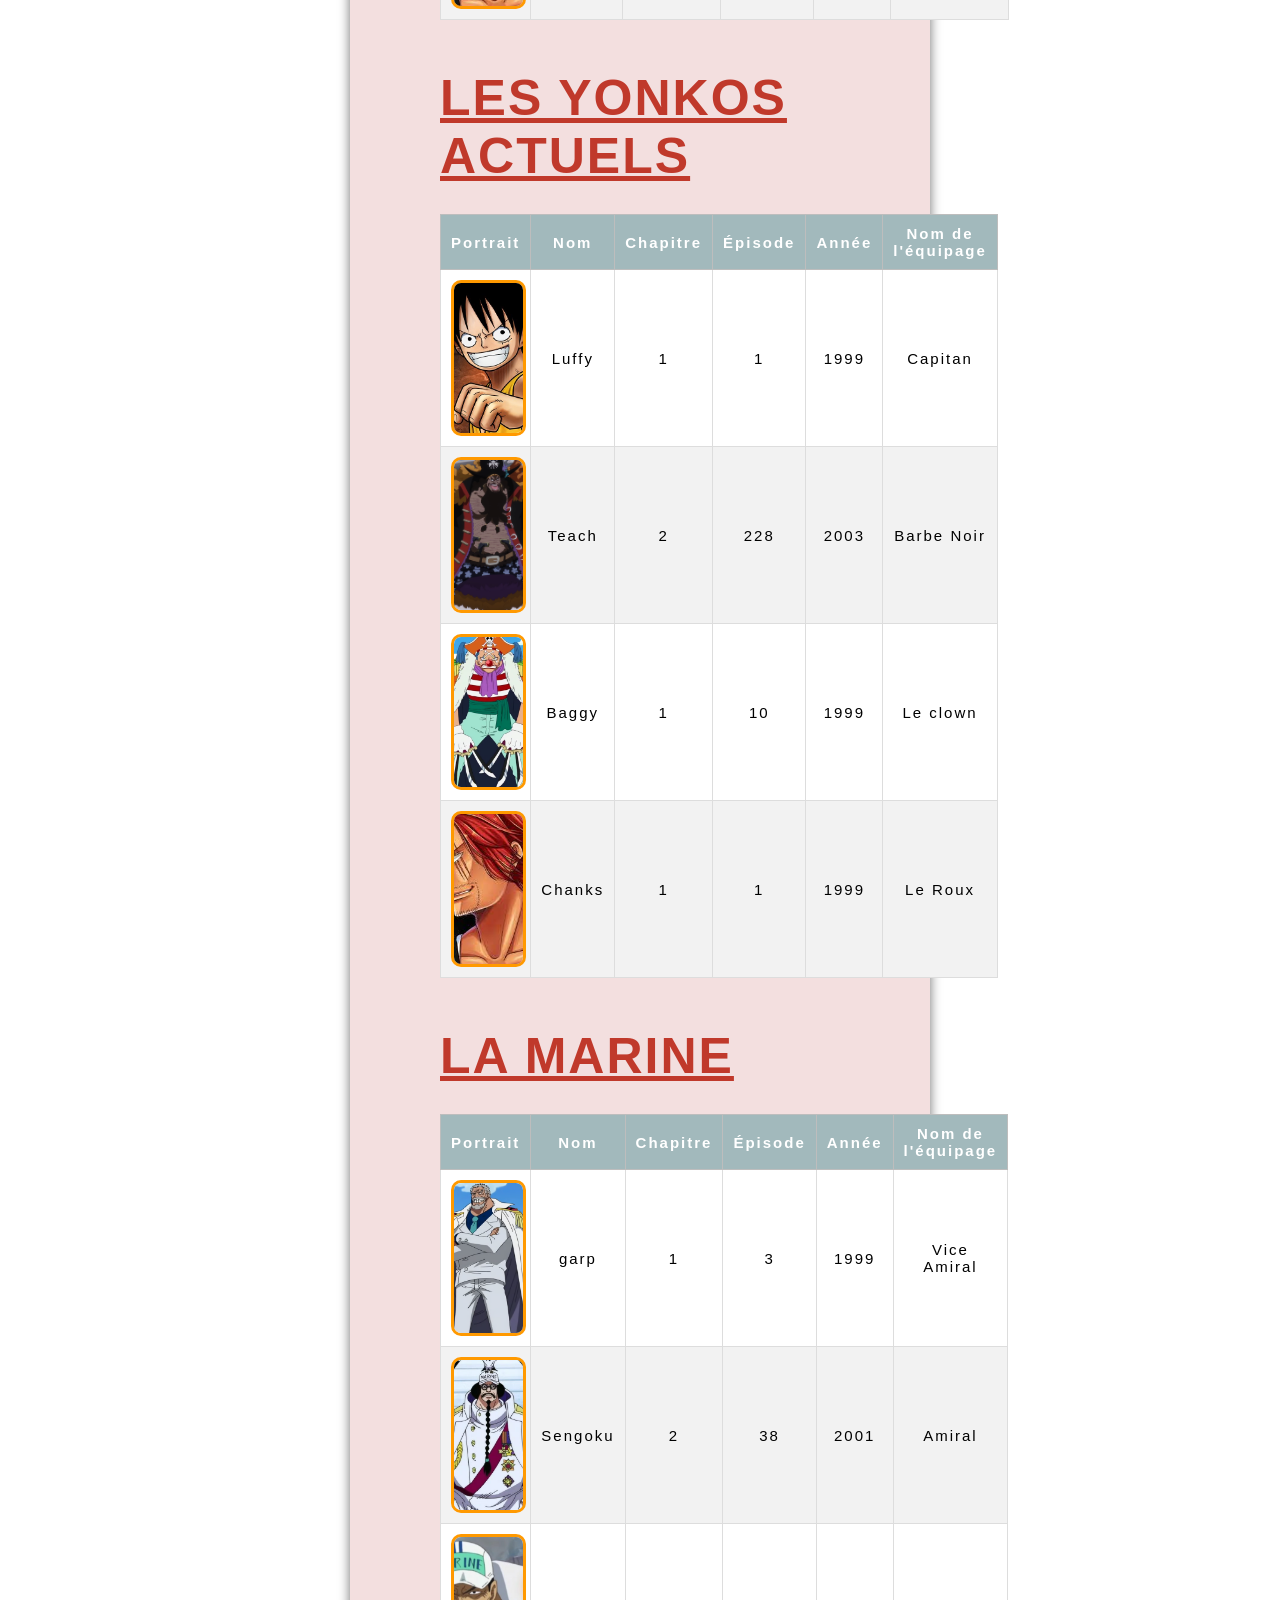
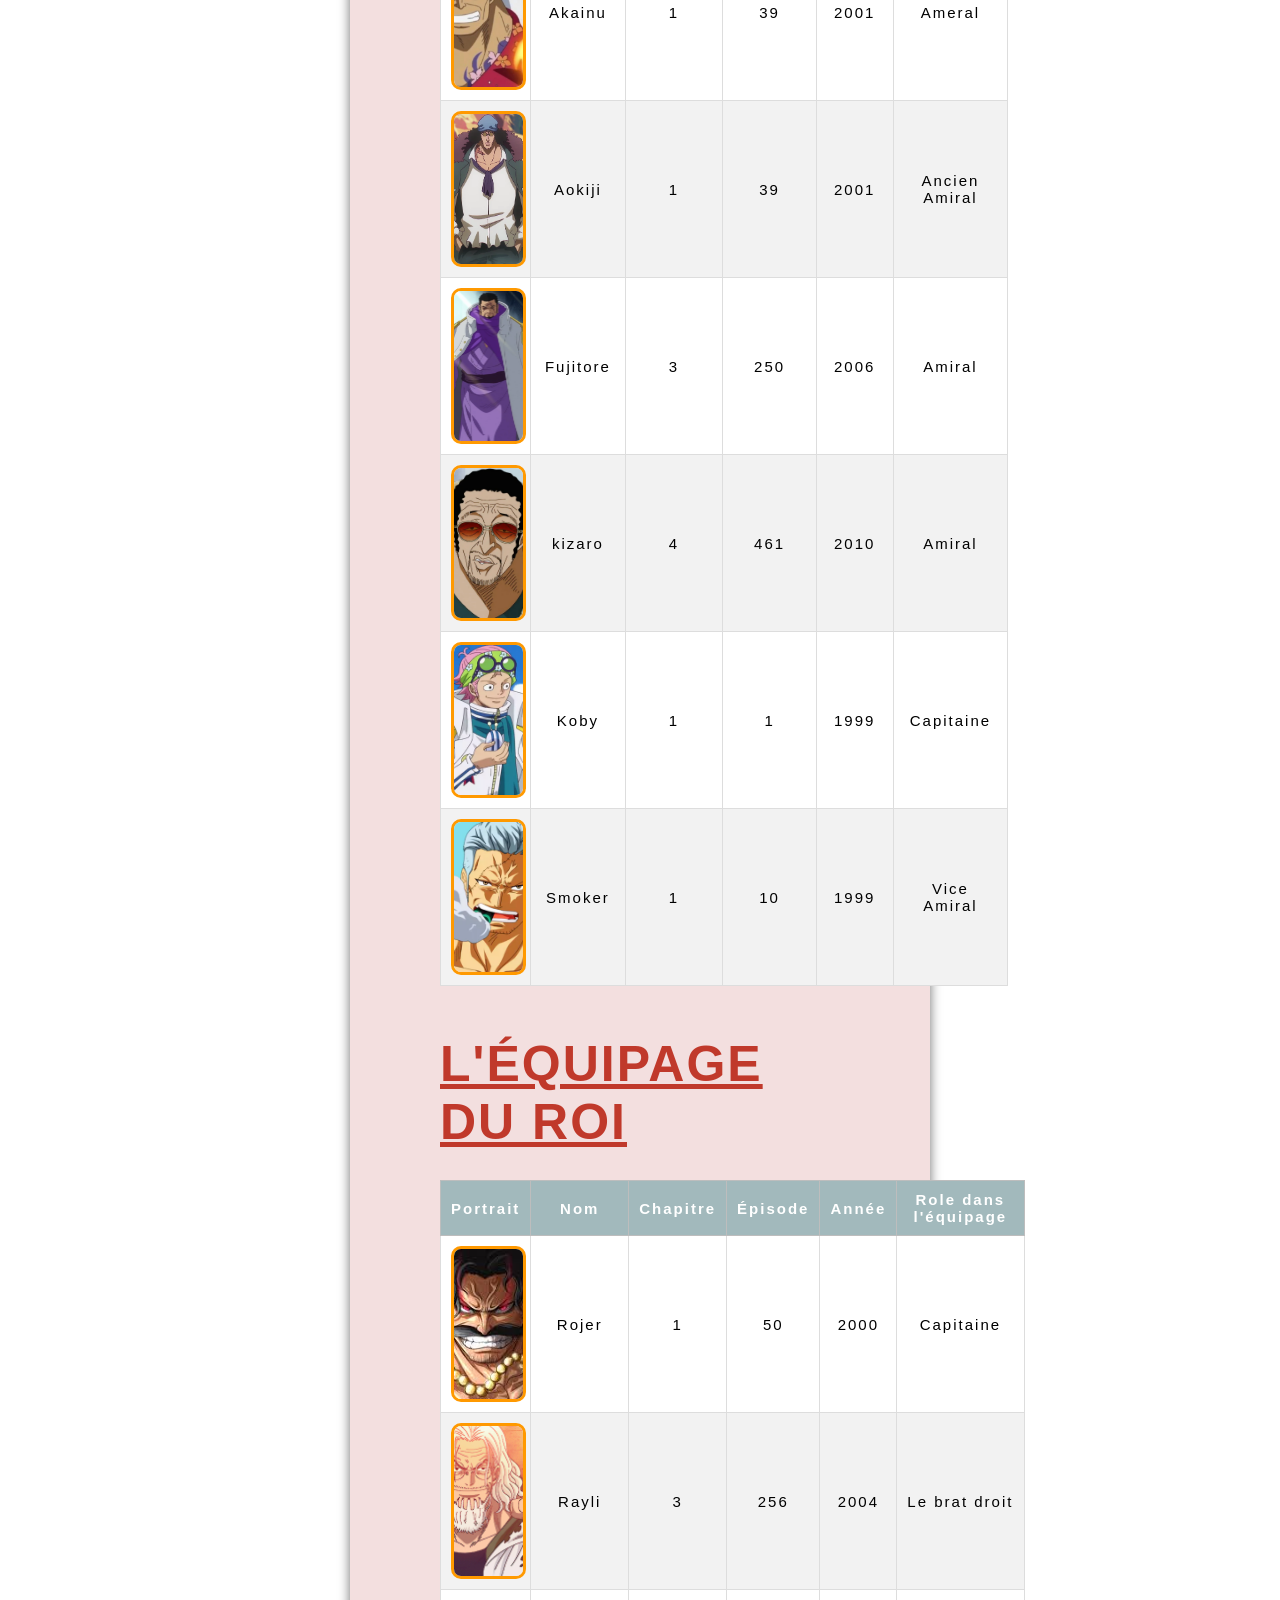
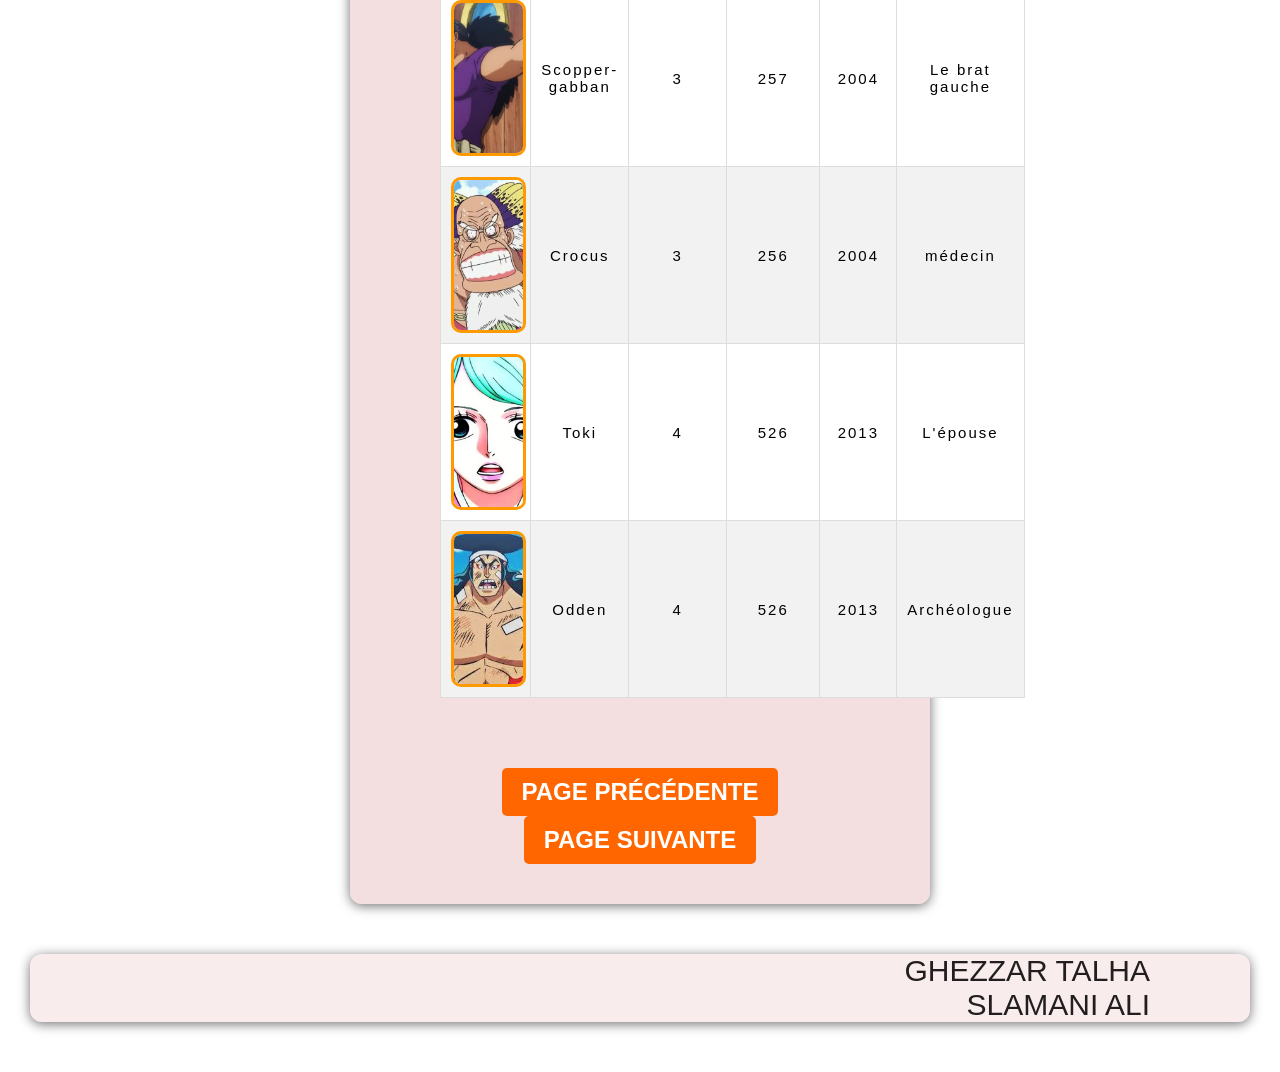
<file: HTML/Les_personage.html>
<!DOCTYPE html PUBLIC "-//W3C//DTD XHTML 1.0 Strict//EN"
        "http://www.w3.org/TR/xhtml1/DTD/xhtml1-strict.dtd">
<html xmlns="http://www.w3.org/1999/xhtml" xml:lang="en" lang="en">
<head>
    <title>Les personages de One piece</title>
    <link rel="stylesheet" type="text/css" href="../CSS/SlamaniGhezzar.css" />
    <meta http-equiv="Content-Type" content="text/html charset=utf-8"/>
</head>
<body>    
    <h1><a id="titre">one piece</a></h1>
    <div id="header">
        <p>
            <img src="../Images/ttttttt.jpeg" alt="one piece" />
        </p>  
            
        <ul id="menu">
            <li><a href="index.html">Accueil</a></li>
            <li><a href="Histoire.html">Histoire</a></li>
            <li><a href="Les_personage.html">Les personages</a></li>
            <li><a href="Les_arcs.html">Les arcs</a></li>
            <li><a href="sources.html">Source</a></li>
        </ul>
    </div>
    <div class="sommaire">
        <p>
            <img src="../Images/zoz.jpg" alt="one piece" />
        </p> 
        <br />
       <hr />
        <br />  
        <ul>
            <li><a href="#chp">L'équipage du chapeau de paille</a></li>
            <li><a href="#Yonko">Les anciens Yonko</a></li>
            <li><a href="#yonac">Les Yonkos actuels</a></li>
            <li><a href="#Marine">La Marine</a></li>
            <li><a href="#Roi">L'équipage du Roi </a></li>
        </ul>
        <br/>
         <hr/>
        <br/>
    </div>
    <div class="container">

     

        <div id="contenu">
            <h2 id="chp">L'équipage du chapeau de paille</h2>
            <br/>
            <caption>L'équipage :</caption>
            <table>
                <thead>
                  <tr>
                    <th>Portrait</th>
                    <th>Nom</th>
                    <th>Chapitre</th>
                    <th>Épisode</th>
                    <th>Année</th>
                    <th>Role dans l'équipage</th>
                  </tr>
                </thead>
                <tbody>
                  <tr>
                    <td><img src="../Images/luffuy.jpg"  alt="" title="luffuy" class="portrait"/></td>
                    <td>Luffy</td>
                    <td>1</td>
                    <td>1</td>
                    <td>1999</td>
                    <td>Capitan</td>
                  </tr>
                  <tr>
                    <td><img src="../Images/zoro.jpg"  alt="" title="zoro" class="portrait"/></td>
                    <td>Zoro</td>
                    <td>1</td>
                    <td>3</td>
                    <td>1999</td>
                    <td>Épéiste</td>
                  </tr>                  
                  <tr>
                    <td><img src="../Images/Usop.jpg"  alt="" title="Usop" class="portrait"/></td>
                    <td>Usoppe</td>
                    <td>1</td>
                    <td>17</td>
                    <td>1999</td>
                    <td>Tireure d'élite</td>
                  </tr>
                  <tr>
                    <td><img src="../Images/suinji.jpeg"  alt="" title="suinji" class="portrait"/></td>
                    <td>Sunji</td>
                    <td>1</td>
                    <td>30</td>
                    <td>2000</td>
                    <td>cuisinier</td>
                  </tr>
                  <tr>
                    <td><img src="../Images/nami.jpeg"   alt="" title="nami" class="portrait"/></td>
                    <td>Nami</td>
                    <td>1</td>
                    <td>44</td>
                    <td>2000</td>
                    <td>Navigatrice</td>
                  </tr>
                  <tr>
                    <td><img src="../Images/chuper.jpg"  alt="" title="chuper" class="portrait"/></td>
                    <td>chuper</td>
                    <td>1</td>
                    <td>91</td>
                    <td>2001</td>
                    <td>médecin</td>
                  </tr>
                  <tr>
                    <td><img src="../Images/rubin.jpg"  alt="" title="rubin" class="portrait"/></td>
                    <td>Rubin</td>
                    <td>2</td>
                    <td>130</td>
                    <td>2002</td>
                    <td>Archéologue</td>
                  </tr>
                  <tr>
                    <td><img src="../Images/Franky.jpg"  alt="" title="Franky" class="portrait"/></td>
                    <td>Franky</td>
                    <td>4</td>
                    <td>322</td>
                    <td>2007</td>
                    <td>Charpentier</td>
                  </tr>
                  <tr>
                    <td><img src="../Images/brouk.jpeg"  alt="" title="brouk" class="portrait"/></td>
                    <td>Brouke</td>
                    <td>5</td>
                    <td>381</td>
                    <td>2008</td>
                    <td>musicien</td>
                  </tr>
                  <tr>
                    <td><img src="../Images/jimbi.jpeg"  alt="" title="jimbi" class="portrait"/></td>
                    <td>Jimbi</td>
                    <td>8</td>
                    <td>876</td>
                    <td>2019</td>
                    <td>Timonie principal</td>
                  </tr>
                </tbody>
              </table>
              <br/>
              <h2 id="Yonko">Les anciens Yonko</h2>
              <br/>
              <table>
                  <thead>
                    <tr>
                      <th>Portrait</th>
                      <th>Nom</th>
                      <th>Chapitre</th>
                      <th>Épisode</th>
                      <th>Année</th>
                      <th>Nom de l'équipage</th>
                    </tr>
                  </thead>
                  <tbody>
                    <tr>
                      <td><img src="../Images/Edward.jpg"  alt="" title="Edward" class="portrait"/></td>
                      <td>Edward newgate</td>
                      <td>6</td>
                      <td>480</td>
                      <td>2010</td>
                      <td>Barbe Blanche</td>
                    </tr>
                    <tr>
                      <td><img src="../Images/kaido.jpg"  alt="" title="kaido" class="portrait"/></td>
                      <td>kaido</td>
                      <td>6</td>
                      <td>489</td>
                      <td>2010</td>
                      <td>Kaido des cent Betes</td>
                    </tr>                  
                    <tr>
                      <td><img src="../Images/bigMame.jpg"  alt="" title="bigMame" class="portrait"/></td>
                      <td>Big Mom</td>
                      <td>6</td>
                      <td>489</td>
                      <td>2010</td>
                      <td>Impératrice de totto Land</td>
                    </tr>
                    <tr>
                      <td><img src="../Images/chanks.jpeg"  alt="" title="chanks" class="portrait"/></td>
                      <td>Chanks</td>
                      <td>1</td>
                      <td>1</td>
                      <td>1999</td>
                      <td>Le Roux</td>
                    </tr>
                    
                  </tbody>
                </table>
                <br/>
                 <h2 id="yonac">Les Yonkos actuels</h2>
                <br/>
                <table>
                    <thead>
                      <tr>
                        <th>Portrait</th>
                        <th>Nom</th>
                        <th>Chapitre</th>
                        <th>Épisode</th>
                        <th>Année</th>
                        <th>Nom de l'équipage</th>
                      </tr>
                    </thead>
                    <tbody>
                        <tr>
                            <td><img src="../Images/luffuy.jpg"  alt="" title="luffuy" class="portrait"/></td>
                            <td>Luffy</td>
                            <td>1</td>
                            <td>1</td>
                            <td>1999</td>
                            <td>Capitan</td>
                        </tr>
                      <tr>
                        <td><img src="../Images/Teach.jpg"  alt="" title="Teach" class="portrait"/></td>
                        <td>Teach</td>
                        <td>2</td>
                        <td>228</td>
                        <td>2003</td>
                        <td> Barbe Noir</td>
                      </tr>                  
                      <tr>
                        <td><img src="../Images/Baggy.jpg"  alt="" title="Baggy" class="portrait"/></td>
                        <td>Baggy</td>
                        <td>1</td>
                        <td>10</td>
                        <td>1999</td>
                        <td>Le clown</td>
                      </tr>
                      <tr>
                        <td><img src="../Images/chanks.jpeg"  alt="" title="chanks" class="portrait"/></td>
                        <td>Chanks</td>
                        <td>1</td>
                        <td>1</td>
                        <td>1999</td>
                        <td>Le Roux</td>
                      </tr>
                      
                    </tbody>
                  </table>
                  <br/>
                 <h2 id="Marine">La Marine</h2>
                <br/>
                <table>
                    <thead>
                      <tr>
                        <th>Portrait</th>
                        <th>Nom</th>
                        <th>Chapitre</th>
                        <th>Épisode</th>
                        <th>Année</th>
                        <th>Nom de l'équipage</th>
                      </tr>
                    </thead>
                    <tbody>
                        <tr>
                            <td><img src="../Images/garp.jpg"  alt="" title="garp" class="portrait"/></td>
                            <td>garp</td>
                            <td>1</td>
                            <td>3</td>
                            <td>1999</td>
                            <td>Vice Amiral</td>
                        </tr>
                      <tr>
                        <td><img src="../Images/sengoku.jpg"  alt="" title="sengoku" class="portrait"/></td>
                        <td>Sengoku</td>
                        <td>2</td>
                        <td>38</td>
                        <td>2001</td>
                        <td> Amiral</td>
                      </tr>                  
                      <tr>
                        <td><img src="../Images/akainu.jpg"  alt="" title="akainu" class="portrait"/></td>
                        <td>Akainu</td>
                        <td>1</td>
                        <td>39</td>
                        <td>2001</td>
                        <td>Ameral</td>
                      </tr>
                      <tr>
                        <td><img src="../Images/okiju.jpg"  alt="" title="okiju" class="portrait"/></td>
                        <td>Aokiji</td>
                        <td>1</td>
                        <td>39</td>
                        <td>2001</td>
                        <td>Ancien Amiral</td>
                      </tr>
                      <tr>
                        <td><img src="../Images/fujitore.jpg"  alt="" title="fujitore" class="portrait"/></td>
                        <td>Fujitore</td>
                        <td>3</td>
                        <td>250</td>
                        <td>2006</td>
                        <td>Amiral</td>
                      </tr>
                      <tr>
                        <td><img src="../Images/kizaro.jpg"  alt="" title="kizaro" class="portrait"/></td>
                        <td>kizaro</td>
                        <td>4</td>
                        <td>461</td>
                        <td>2010</td>
                        <td>Amiral</td>
                      </tr>
                      <tr>
                        <td><img src="../Images/Coby.jpg"  alt="" title="Coby" class="portrait"/></td>
                        <td>Koby</td>
                        <td>1</td>
                        <td>1</td>
                        <td>1999</td>
                        <td>Capitaine</td>
                      </tr>
                      <tr>
                        <td><img src="../Images/smoker.jpg"  alt="" title="smoker" class="portrait"/></td>
                        <td>Smoker</td>
                        <td>1</td>
                        <td>10</td>
                        <td>1999</td>
                        <td>Vice Amiral</td>
                      </tr>
                      
                    </tbody>
                  </table>
                  <br/>
                  <h2 id="Roi">L'équipage du Roi</h2>
                  <br/>
                  <table>
                      <thead>
                        <tr>
                          <th>Portrait</th>
                          <th>Nom</th>
                          <th>Chapitre</th>
                          <th>Épisode</th>
                          <th>Année</th>
                          <th>Role dans l'équipage</th>
                        </tr>
                      </thead>
                      <tbody>
                          <tr>
                              <td><img src="../Images/rojer.jpeg"  alt="" title="rojer" class="portrait"/></td>
                              <td>Rojer</td>
                              <td>1</td>
                              <td>50</td>
                              <td>2000</td>
                              <td>Capitaine</td>
                          </tr>
                        <tr>
                          <td><img src="../Images/rayli.jpg" alt="" title="rayli" class="portrait"/></td>
                          <td>Rayli</td>
                          <td>3</td>
                          <td>256</td>
                          <td>2004</td>
                          <td> Le brat droit</td>
                        </tr>                  
                        <tr>
                          <td><img src="../Images/scopper-gabban.jpg"  alt="" title="scopper-gabban" class="portrait"/></td>
                          <td>Scopper-gabban</td>
                          <td>3</td>
                          <td>257</td>
                          <td>2004</td>
                          <td>Le brat gauche</td>
                        </tr>
                        <tr>
                          <td><img src="../Images/crocus.jpg"  alt="" title="Crocus" class="portrait"/></td>
                          <td>Crocus</td>
                          <td>3</td>
                          <td>256</td>
                          <td>2004</td>
                          <td>médecin</td>
                        </tr>
                        <tr>
                          <td><img src="../Images/toki.jpg"  alt="" title="Toki" class="portrait"/></td>
                          <td>Toki</td>
                          <td>4</td>
                          <td>526</td>
                          <td>2013</td>
                          <td>L'épouse</td>
                        </tr>
                        <tr>
                          <td><img src="../Images/odden.jpeg"  alt="" title="Odden" class="portrait"/></td>
                          <td>Odden</td>
                          <td>4</td>
                          <td>526</td>
                          <td>2013</td>
                          <td>Archéologue</td>
                        </tr>
                
                      </tbody>
                    </table>
              
              
              
           
        </div>

       
        

        <div class = "navigation-buttons">
            <a href="Histoire.html" class="btn-prese" >Page précédente</a>
            <a href="Les_arcs.html" class="btn-suiv" >Page suivante</a>
            
        </div>

                   

    </div>
     <p id="auteur"> GHEZZAR TALHA <br /> SLAMANI ALI</p>
    
</body>
</html>
</file>
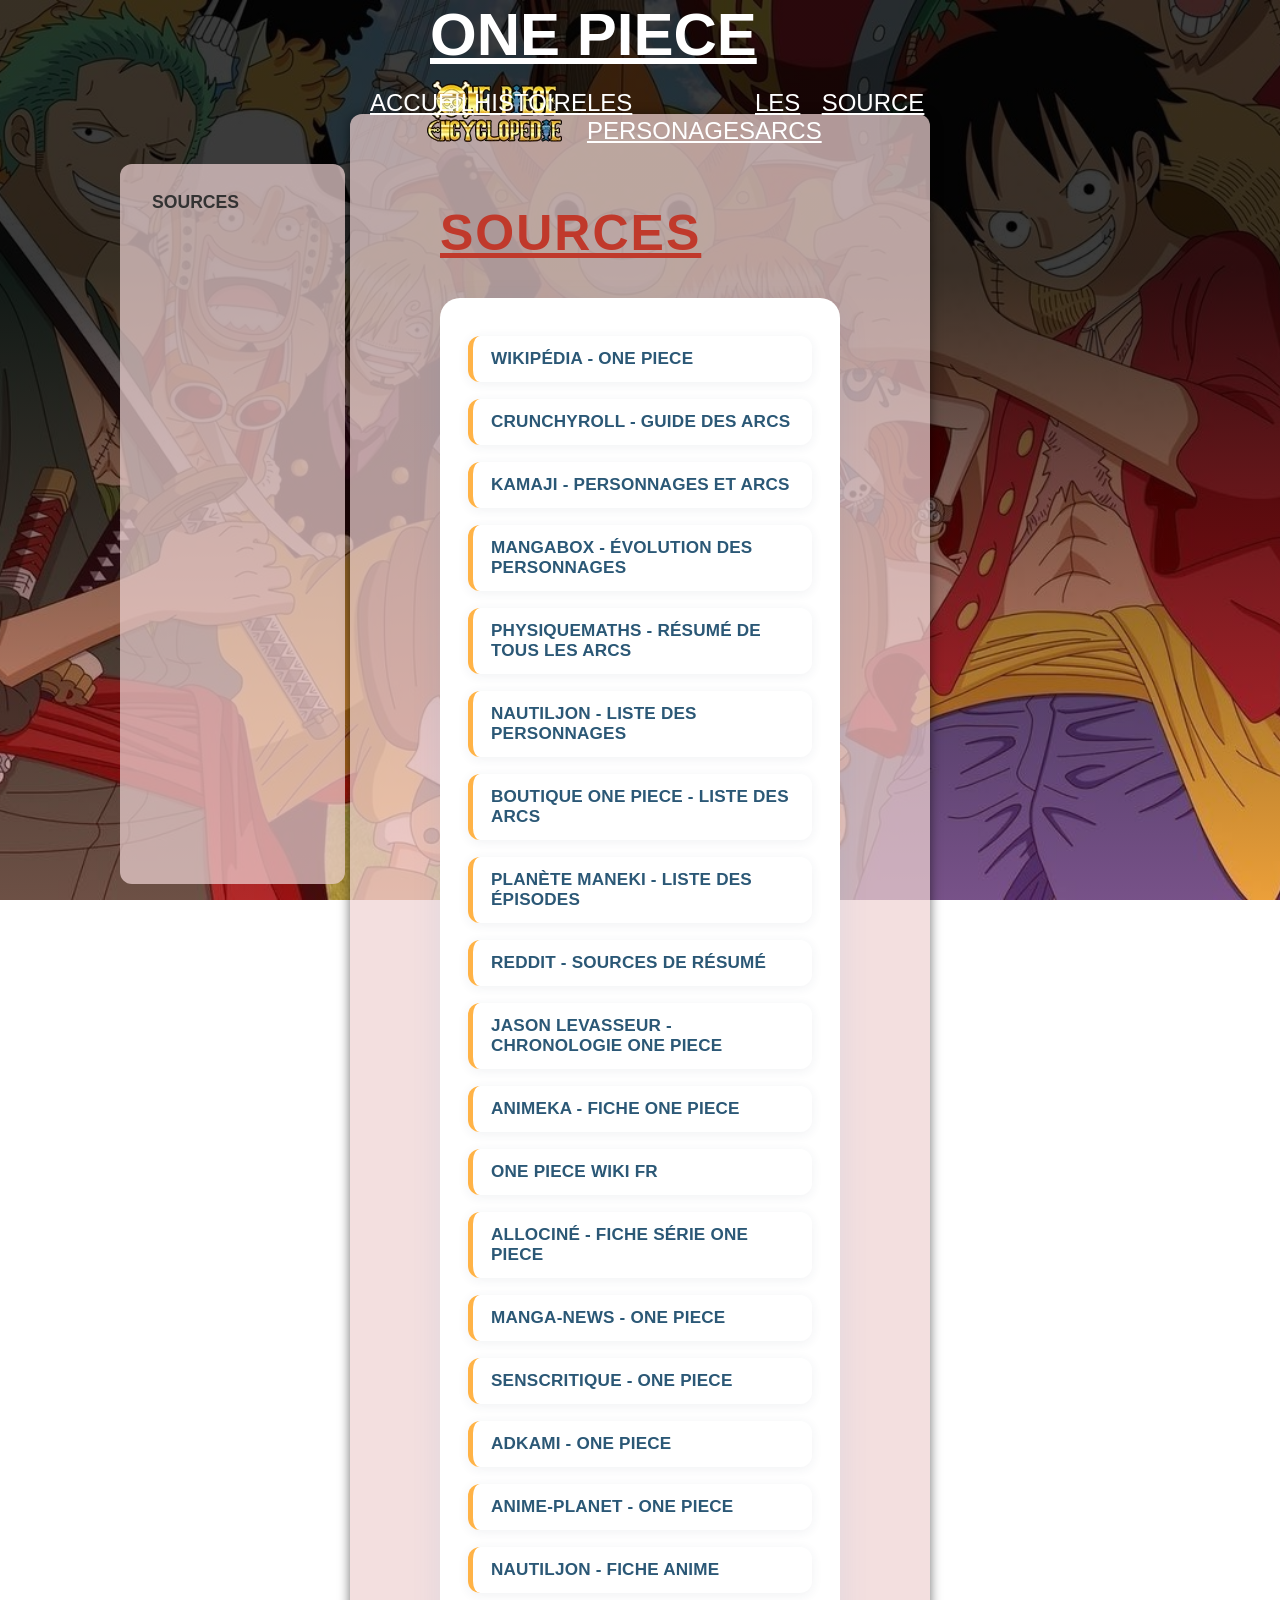
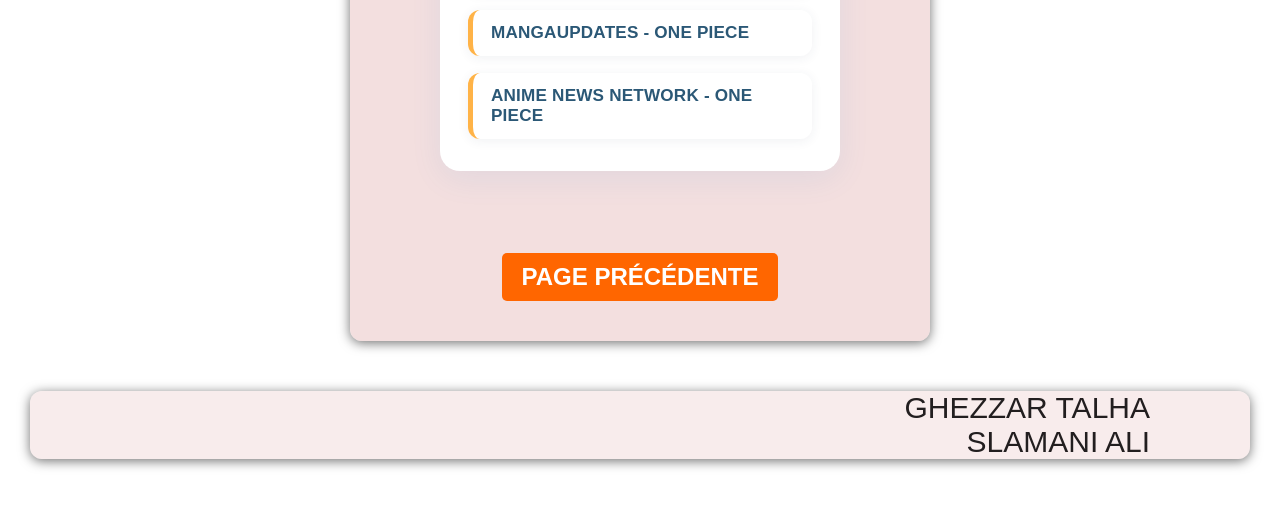
<file: HTML/sources.html>
<!DOCTYPE html PUBLIC "-//W3C//DTD XHTML 1.0 Strict//EN"
        "http://www.w3.org/TR/xhtml1/DTD/xhtml1-strict.dtd">
<html xmlns="http://www.w3.org/1999/xhtml" xml:lang="en" lang="en">
<head>
    <title>Sources</title>
    <link rel="stylesheet" type="text/css" href="../CSS/SlamaniGhezzar.css" />
    <meta http-equiv="Content-Type" content="text/html charset=utf-8"/>
    
</head>
<body> 
    <h1><a id="titre">one piece</a></h1>
    <div id="header">
        <p>
            <img src="../Images/ttttttt.jpeg" alt="one piece" />
        </p>  
            
        <ul id="menu">
            <li><a href="index.html">Accueil</a></li>
            <li><a href="Histoire.html">Histoire</a></li>
            <li><a href="Les_personage.html">Les personages</a></li>
            <li><a href="Les_arcs.html">Les arcs</a></li>
            <li><a href="sources.html">Source</a></li>
        </ul>
    </div>
    <div class="sommaire">
        
        <ul>
            <li><a href="#soursess">Sources </a></li>
            <li><a href="#carte"></a></li>
            <li><a href="#equipage"></a></li>
            <li><a href="#aventure"></a></li>
        </ul>
    </div>
    <div class="container" >

        
        <div id="contenu" >
  
            <h2 id="soursess" >Sources</h2>
        
          <div id="main">
            
            <ul class="sources">
              <li><a href="https://fr.wikipedia.org/wiki/One_Piece" >Wikipédia - One Piece</a></li>
              <li><a href="https://www.crunchyroll.com/fr/news/guides/2023/8/28/one-piece-arcs-guide" >Crunchyroll - Guide des arcs</a></li>
              <li><a href="https://www.kamaji.fr/one-piece-personnages-arcs-narratifs-et-impact-culturel-de-cet-anime-culte/" >Kamaji - Personnages et arcs</a></li>
              <li><a href="https://www.mangabox.fr/l-evolution-des-personnages-principaux-dans-one-piece-analyse-de-leur-developpement-depuis-le-debut-du-manga/">MangaBox - Évolution des personnages</a></li>
              <li><a href="https://www.physiquemaths.fr/snt/paul%20et%20mateo/index.html">Physiquemaths - Résumé de tous les arcs</a></li>
              <li><a href="https://www.nautiljon.com/animes/one+piece/personnages.html" >Nautiljon - Liste des personnages</a></li>
              <li><a href="https://boutique-one-piece.com/liste-des-arcs-et-sagas-one-piece/" >Boutique One Piece - Liste des arcs</a></li>
              <li><a href="https://planetemaneki.com/one-piece-liste-des-episodes/" >Planète Maneki - Liste des épisodes</a></li>
              <li><a href="https://www.reddit.com/r/OnePiece/comments/kbsjhu/are_there_any_good_summary_sources_out_there_for/?tl=fr" >Reddit - Sources de résumé</a></li>
              <li><a href="https://jasonlevasseur.fr/dans-quel-ordre-regarder-one-piece-chronologie-complete/" >Jason LeVasseur - Chronologie One Piece</a></li>
              <li><a href="https://www.animeka.com/animes/detail/one-piece.html">Animeka - Fiche One Piece</a></li>
              <li><a href="https://onepiece.fandom.com/fr/wiki/One_Piece_Wiki" >One Piece Wiki FR</a></li>
              <li><a href="https://www.allocine.fr/series/ficheserie_gen_cserie=529.html">Allociné - Fiche série One Piece</a></li>
              <li><a href="https://www.manga-news.com/index.php/serie/One-Piece" >Manga-News - One Piece</a></li>
              <li><a href="https://www.senscritique.com/serie/One_Piece/37046">SensCritique - One Piece</a></li>
              <li><a href="https://www.adkami.com/anime/7" >Adkami - One Piece</a></li>
              <li><a href="https://www.anime-planet.com/anime/one-piece" >Anime-Planet - One Piece</a></li>
              <li><a href="https://www.nautiljon.com/animes/one+piece.html" >Nautiljon - Fiche anime</a></li>
              <li><a href="https://www.mangaupdates.com/series.html?id=13" >MangaUpdates - One Piece</a></li>
              <li><a href="https://www.animenewsnetwork.com/encyclopedia/anime.php?id=836" >Anime News Network - One Piece</a></li>
            </ul>
        
        </div>
    
        </div>

       
        

        <div class = "navigation-buttons">
            
            <a href="Les_arcs.html" class="btn-prese" >Page précédente</a>
        </div>
                   

    </div>
     <p id="auteur"> GHEZZAR TALHA <br /> SLAMANI ALI</p>
    
</body>
</html>
</file>
<file: CSS/SlamaniGhezzar.css>
*{
    font-family: sans-serif ;
    padding: 0px;
    margin: 0px;
}

a{
    color: white;
    text-transform:uppercase;
    font-size: x-large;
}
body{
  background-image:
  linear-gradient(rgba(0, 0, 0, 0.76) 30% , rgba(235, 15, 15, 0.26) ),
  url(../Images/img1.jpeg) ;
  background-repeat: no-repeat;
  background-size: cover;
  background-position: center;
  background-attachment: fixed; 
 
 
}

.container{
    
    background: rgba(238, 211, 211, 0.719); 
    max-width: 1200px;
    margin: -770px 350px auto;
    padding: 40px;
    border-radius: 12px;
    box-shadow: 0 2px 12px rgba(0, 0, 0, 0.562);
    
   
}

#header{
    display: flex;
    justify-content: space-between;
    align-items: center;
    padding: 10px;
    
}
#titre{
    font-size: 60px;
    margin: 430px;
    text-decoration: underline;
    
    
}  


#menu{
    
    width: 45%;
    list-style: none;
    display: flex;
    justify-content: space-between;
    margin-right: 400px;
}
#menu a {
    border-bottom:2px solid transparent ;
}
#menu a:hover{
    border-bottom-color: white;
}

.video-section h2,

.video-section video.presentation-video {
    display: block;
    max-width: 100%;
    margin: 20px auto;
    border-radius: 10px;
    box-shadow: 0 0 10px rgba(0, 0, 0, 0.2);
}

.box {
    background-color: rgba(238, 211, 211, 0.644);
    border: 2px solid #eb451b6e;
    border-radius: 10px;
    padding: 20px;
    text-align: center;
    margin-left: 140px;
    border-radius: 20px;
    width: 70%;
}


#src{
   text-align: left; 
  
}
#src1{
    font-size:16px;
    color:rgb(36, 36, 136);
    text-decoration: none;
    text-transform:none;
}


#contenu h2 {
    font-size: 50px ;
    text-transform: uppercase;
    text-decoration: underline;
    color: #c0392b;

}
#contenu{
    letter-spacing: 2px;
    padding: 50px  ;
    font-size: 25px;
    
  
}
#auteur {
    text-align: right;
    margin: 50px 30px;
    padding-right: 100px;
    color: rgb(34, 30, 31);
    font-size: x-large;
    border-radius: 12px;
    box-shadow: 0 2px 12px rgba(0, 0, 0, 0.562);
    font-size: 30px;
    background: rgba(238, 211, 211, 0.432);
   
}
.navigation-buttons  {
   
    text-align: center;
     
}
.btn-suiv{
    display: inline-block;
    padding: 10px 20px;
    background-color: #ff6600;
    color: white;
    text-decoration: none;
    border-radius: 5px;
    font-weight: bold;
    transition: background-color 0.3s ease;
    
}

.btn-suiv:hover {
    background-color: #0056b3;
}

.btn-prese{
    display: inline-block;
    padding: 10px 20px;
    background-color: #ff6600;
    color: white;
    text-decoration: none;
    border-radius: 5px;
    font-weight: bold;
    transition: background-color 0.3s ease;
}

.btn-prese:hover {
    background-color: #0056b3;
}
.accueil-tresor {
    max-width: 1800px;
    margin: 2rem auto;
    padding: 2rem;
    background: rgba(238, 211, 211, 0.719);
    border-radius: 15px;
    box-shadow: 0 4px 20px rgba(0, 0, 0, 0.1);
    
  }
  
  .tresor-grid {
    display: grid;
    grid-template-columns: repeat(auto-fit, minmax(300px, 1fr));
    gap: 2rem;
    margin: 2rem 0;
  }
  
  .tresor-card {
    background: rgb(238, 211, 211);;
    padding: 1.5rem;
    border-radius: 10px;
    border-left: 4px solid #e74c3c;
  }
  
  .tresor-card h3 {
    color: #2c3e50;
    margin-bottom: 1rem;
  }
  
  .tresor-card ul {
    padding-left: 1.5rem;
  }
  
  .tresor-card li {
    margin: 0.8rem 0;
    list-style-type: "⚓ ";
  }
  
  .savoir {
    margin: 3rem 0;
  }
  
  .savoir-list {
    background: rgba(238, 211, 211, 0.87);;
    padding: 1.5rem;
    border-radius: 10px;
  }
  
  .savoir-list li {
    margin: 1rem 0;
    padding: 0.8rem;
    border-bottom: 1px dashed #ddd;
  }
  
  .nouveau {
    background: #e74c3c;
    color: white;
    padding: 0.2rem 0.5rem;
    border-radius: 5px;
    font-size: 0.8rem;
    margin-left: 0.5rem;
  }
  
  .citation {
    font-style: italic;
    text-align: center;
    margin: 2rem 0;
    color: #7f8c8d;
  }
.center-btn {
  text-align: center;
  margin: 20px 0;
}
.btn-link {
    display: inline-block;
    padding: 10px 25px;
    background: #cf1e1ee3;
    color: white;
    border-radius: 20px;
    text-decoration: none;
    font-weight: bold;
    font-size: 1.1em;
    transition:  0.2s;

}
.btn-link:hover {
   background: red;
   transform: scale(1);    
   box-shadow: 0 8px 20px rgb(19, 16, 16)
}



  
.quote {
  font-style: italic;
  color: #7f8c8d;
  margin-top: 1rem;
}
.sommaire {


width: 225px;
max-height: 80vh;  
overflow-y: auto;   
background: rgba(238, 211, 211, 0.719);
border-radius: 12px;
padding: 20px;
padding-bottom: 600px;
box-sizing: border-box;
position: sticky;    
top: 0px;          
margin-left: 120px;
}

.sommaire ul {
  list-style: none;
  padding-left: 0;
}
.sommaire ul ul{
  list-style:square;
  margin-left: 30px;

}


.sommaire li {
  margin-bottom: 15px;
}

.sommaire a {
  font-family: 'Arial', sans-serif;      
  font-size: 1.1em;                      
  font-weight: bold;                    
  color: #333;                          
  text-decoration: none;                
  display: block;                        
  padding: 8px 12px;                     
  margin-bottom: 5px;                    
  border-radius: 6px;                    
  transition: background-color 0.3s ease, color 0.3s ease; 
}

.sommaire a:hover {
  background-color: rgba(0, 123, 255, 0.1); 
  color: #007bff;                          
  text-decoration: none;                 
  transform: scale(1.10); 
}

.sommaire img {
  max-width: 100%;           
  border-radius: 12px;       
  box-shadow: 0 4px 10px rgba(0, 0, 0, 0.3); 
  transition: transform 0.3s ease, box-shadow 0.3s ease; 
  cursor: pointer;         
  display: block;            
  margin: 10px auto;         
}

.sommaire img:hover {
  transform: scale(1.10);    
  box-shadow: 0 8px 20px rgb(202, 10, 10); 
}
html {
  scroll-behavior: smooth;
}


table {
  border-collapse: collapse;
  width: 100%;
  background: #e7eaf1;
  font-family: Arial, sans-serif;
  font-size: 15px;
}

th, td {
  border: 1px solid #bdbdbd;
  padding: 8px 10px;
  text-align: left;
  vertical-align: middle;
}

th {
  background: #d3d7de;
  font-weight: bold;
  color: #444;
}

tbody tr:nth-child(even) {
  background: #f2f2f2;
}

tbody tr:nth-child(odd) {
  background: #ffffff;
}

.portrait {
  width: 150px;
  height: 150px;
  object-fit: cover;
  border-radius: 4px;
  display: block;
  margin: 0 auto;
}

table img.portrait {
  width: 110px; 
  border: 3px solid #ff9900; 
  border-radius: 10px; 
  transition: transform 0.2s;
}
table img.portrait:hover {
  transform: scale(1.06);
  box-shadow: 0 8px 20px rgb(202, 10, 10); 
}

table {
  width: 100%;
  border-collapse: collapse;
  margin-bottom: 20px;
}

th {
  background-color: #a2b9bc;
  color: white;
  padding: 10px;
  text-align: center;
}

td {
  border: 1px solid #ddd;
  padding: 10px;
  text-align: center;
  width: 25%;

}

img {
  max-width: 100%;
  height: auto;
  display: block;
  margin: 0 auto 10px;
}



table thead:nth-of-type(1) th {
  background-color: #a2b9bc; 
}

#header img{
  margin-left: 360px;
}
.carte {
  background-color: white;
  border: 1px solid #ccc;
  padding: 15px;
  text-align: center;
  border-radius: 8px;
  box-shadow: 0 2px 8px rgba(0,0,0,0.1);
  transition: transform 0.2s;
}

.carte:hover {
  transform: scale(1.03);
  box-shadow: 0 8px 20px rgba(143, 19, 19, 0.63); 

}

.lignebl{
  background-color: #d0e8ffbe; 
  padding: 10px;

}
.lignegn{
  background-color: #dbad158f;
  padding: 10px;
 
}
.lignevr{
  background-color: #3aa819a1;
  padding: 10px;

}
.ligneblf{
  background-color: #1518db94; 
  padding: 10px;
 
}
.lignevio{
  background-color: #af14ce8e; 
  padding: 10px;

}
.lignemar{
  background-color: #96711b8c;
  padding: 10px;
 
}
.lignerg{
  background-color: #cc132caf; 
  padding: 10px;
 
}
.lignebn{
  background-color: #23bda38e;
  padding: 10px;

}
.lignea{
  background-color: #2c291e9a; 
  padding: 10px;
 
}




#main {
  max-width: 900px;
  margin: 36px auto 32px auto;
  background: #fff;
  border-radius: 20px;
  box-shadow: 0 8px 32px rgba(25,118,210,0.08);
  padding: 38px 28px 32px 28px;
}


.sources {
  list-style: none;
  padding: 0;
  margin: 0;
  display: grid;
  gap: 17px;
}

.sources li {
  display: flex;
  align-items: center;
  gap: 13px;
  background: rgba(255,255,255,0.34);
  border-radius: 12px;
  padding: 13px 18px;
  box-shadow: 0 2px 12px rgba(44,62,80,0.07);
  border-left: 5px solid #ffb347;
  transition: background 0.25s, box-shadow 0.22s, border-color 0.25s;
  position: relative;
  overflow: hidden;
}



.sources li:hover {
  background: rgba(255,255,255,0.52);
  box-shadow: 0 4px 22px rgba(177, 11, 11, 0.726);
  border-left-color: #ff7e5f;
  transform: scale(1.01);
}


.sources a {
  text-decoration: none;
  color: #2b5876;
  font-weight: 600;
  font-size: 1.07rem;
  letter-spacing: 0.2px;
  transition: color 0.22s;
  position: relative;
  z-index: 1;
}

.sources a:hover {
  color: #ff7e5f;
  text-decoration: underline;
}
</file>
